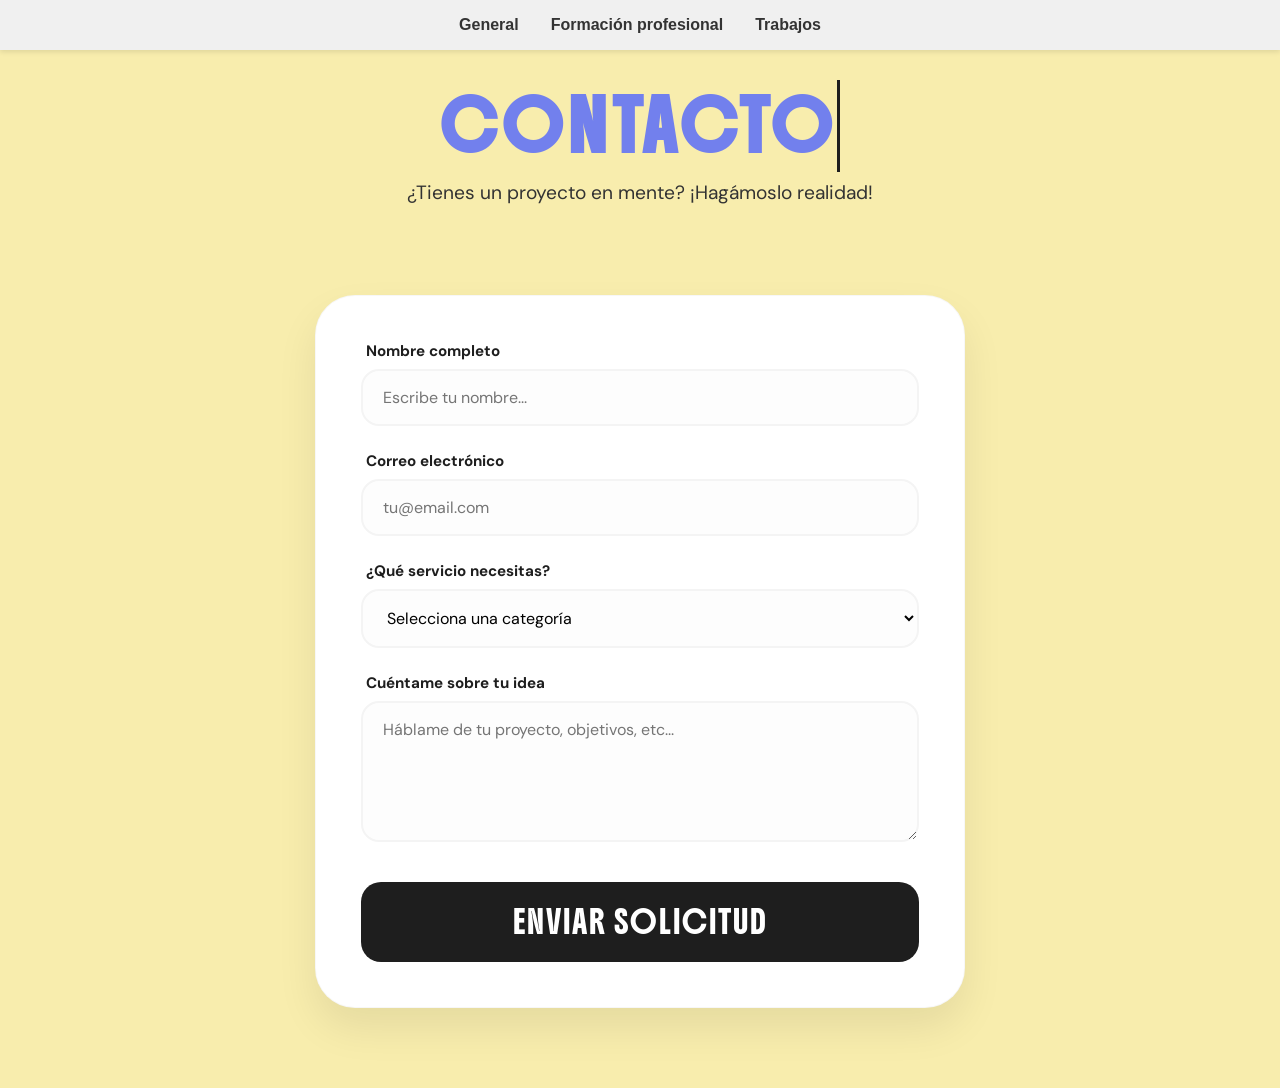
<file: contacto.html>
<!DOCTYPE html>
<html lang="es">
<head>
  <meta charset="UTF-8" />
  <meta name="viewport" content="width=device-width, initial-scale=1.0" />
  <title>Contacto | María Rivas</title>
  <link rel="preconnect" href="https://fonts.googleapis.com">
<link rel="preconnect" href="https://fonts.gstatic.com" crossorigin>
<link href="https://fonts.googleapis.com/css2?family=BBH+Hegarty&family=Bahiana&family=Boldonse&family=DM+Sans:ital,opsz,wght@0,9..40,100..1000;1,9..40,100..1000&family=Englebert&family=Figtree:ital,wght@0,300..900;1,300..900&family=Inconsolata:wght@200..900&family=League+Gothic&family=Mea+Culpa&family=Momo+Signature&family=Momo+Trust+Display&family=Outfit:wght@100..900&family=Rubik+Spray+Paint&family=Syne+Mono&family=Zalando+Sans+SemiExpanded:ital,wght@0,200..900;1,200..900&display=swap" rel="stylesheet">
  <link rel="stylesheet" href="styles.css" />
</head>
<body class="folder-page">

  <header id="navbar" class="solid">
    <nav>
      <ul class="nav-links">
        <li><a href="index.html">General</a></li>
        <li><a href="knowme.html">Formación profesional</a></li>
        <li><a href="trabajos.html">Trabajos</a></li>
    
      </ul>
    </nav>
  </header>

  <section class="contact-main-container">
    <div class="archive-header">
      <h1 class="dual-section-title centered-title" id="typing-title">CONTACTO</h1>
      <br>
      <br>
      <p class="contact-sub-info">¿Tienes un proyecto en mente? ¡Hagámoslo realidad!</p>
    </div>

    <div class="contact-form-wrapper">
      <form action="#" method="POST" class="custom-booking-form">
        
        <div class="input-block-new">
          <label class="label-custom">Nombre completo</label>
          <input type="text" class="input-field-custom" placeholder="Escribe tu nombre..." required>
        </div>

        <div class="input-block-new">
          <label class="label-custom">Correo electrónico</label>
          <input type="email" class="input-field-custom" placeholder="tu@email.com" required>
        </div>

        <div class="input-block-new">
          <label class="label-custom">¿Qué servicio necesitas?</label>
          <select class="select-field-custom" required>
            <option value="" disabled selected>Selecciona una categoría</option>
            <option value="social">Social media</option>
            <option value="branding">Branding & logo</option>
            <option value="motion">Motion graphics</option>
            <option value="video">Edición de video</option>
            <option value="uiux">Diseño editorial</option>
          </select>
        </div>

        <div class="input-block-new">
          <label class="label-custom">Cuéntame sobre tu idea</label>
          <textarea class="textarea-field-custom" rows="5" placeholder="Háblame de tu proyecto, objetivos, etc..."></textarea>
        </div>

        <button type="submit" class="submit-button-fancy">
          ENVIAR SOLICITUD
          <span class="btn-hover-effect"></span>
        </button>
      </form>
    </div>
  </section>

  <script src="script.js"></script>
</body>
</html>
</file>
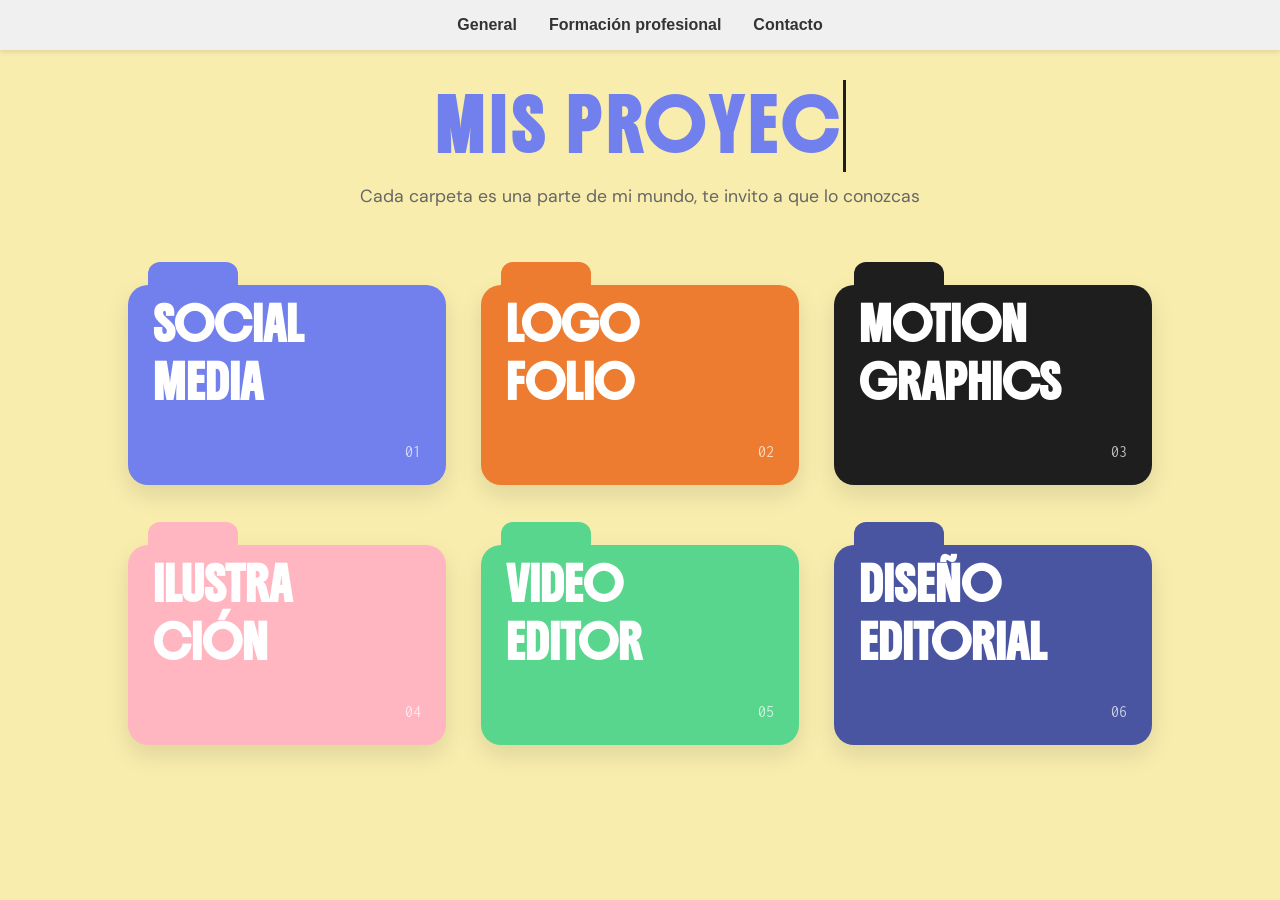
<file: trabajos.html>
<!DOCTYPE html>
<html lang="es">
<head>
  <meta charset="UTF-8" />
  <meta name="viewport" content="width=device-width, initial-scale=1.0" />
  <title>Mis Trabajos | María Rivas</title>
  <link rel="preconnect" href="https://fonts.googleapis.com">
  <link rel="preconnect" href="https://fonts.gstatic.com" crossorigin>
  <link href="https://fonts.googleapis.com/css2?family=DM+Sans:wght@400;700&display=swap" rel="stylesheet">
  <link rel="preconnect" href="https://fonts.googleapis.com">
<link rel="preconnect" href="https://fonts.gstatic.com" crossorigin>
<link href="https://fonts.googleapis.com/css2?family=BBH+Hegarty&family=Bahiana&family=Boldonse&family=DM+Sans:ital,opsz,wght@0,9..40,100..1000;1,9..40,100..1000&family=Englebert&family=Figtree:ital,wght@0,300..900;1,300..900&family=Inconsolata:wght@200..900&family=League+Gothic&family=Mea+Culpa&family=Momo+Signature&family=Momo+Trust+Display&family=Outfit:wght@100..900&family=Rubik+Spray+Paint&family=Syne+Mono&family=Zalando+Sans+SemiExpanded:ital,wght@0,200..900;1,200..900&display=swap" rel="stylesheet">
  <link rel="stylesheet" href="styles.css" />
</head>
<body class="folder-page">

  <header id="navbar" class="solid">
    <nav>
      <ul class="nav-links">
        <li><a href="index.html">General</a></li>
        <li><a href="knowme.html">Formación profesional</a></li>
        <li><a href="contacto.html">Contacto</a></li>
      </ul>
    </nav>
  </header>

  <section class="archive-section">
    <div class="archive-header">
      <h1 class="dual-section-title centered-title" id="typing-title">MIS PROYECTOS</h1>
      <p class="folder-description">Cada carpeta es una parte de mi mundo, te invito a que lo conozcas</p>
    </div>

    <div class="folder-grid">
      <a href="socialmedia.html" class="folder-item color-blue">
        <div class="folder-tab"></div>
        <div class="folder-body">
          <h2 class="folder-name">SOCIAL<br><br>MEDIA</h2>
          <span class="folder-count">01</span>
        </div>
      </a>

      <a href="logofolio-detail.html" class="folder-item color-orange">
        <div class="folder-tab"></div>
        <div class="folder-body">
          <h2 class="folder-name">LOGO<br><br>FOLIO</h2>
          <span class="folder-count">02</span>
        </div>
      </a>

      <a href="motion-detail.html" class="folder-item color-dark">
        <div class="folder-tab"></div>
        <div class="folder-body">
          <h2 class="folder-name">MOTION<br><br>GRAPHICS</h2>
          <span class="folder-count">03</span>
        </div>
      </a>

      <a href="ilustracion-detail.html" class="folder-item color-pink">
        <div class="folder-tab"></div>
        <div class="folder-body">
          <h2 class="folder-name">ILUSTRA<br><br>CIÓN</h2>
          <span class="folder-count">04</span>
        </div>
      </a>

      <a href="video-details.html" class="folder-item color-green">
        <div class="folder-tab"></div>
        <div class="folder-body">
          <h2 class="folder-name">VIDEO<br><br>EDITOR</h2>
          <span class="folder-count">05</span>
        </div>
      </a>

      <a href="editorial-detail.html" class="folder-item color-purple">
        <div class="folder-tab"></div>
        <div class="folder-body">
          <h2 class="folder-name">DISEÑO<br><br>EDITORIAL</h2>
          <span class="folder-count">06</span>
        </div>
      </a>
    </div>
  </section>

  <script src="script.js"></script>
</body>
</html>
</file>
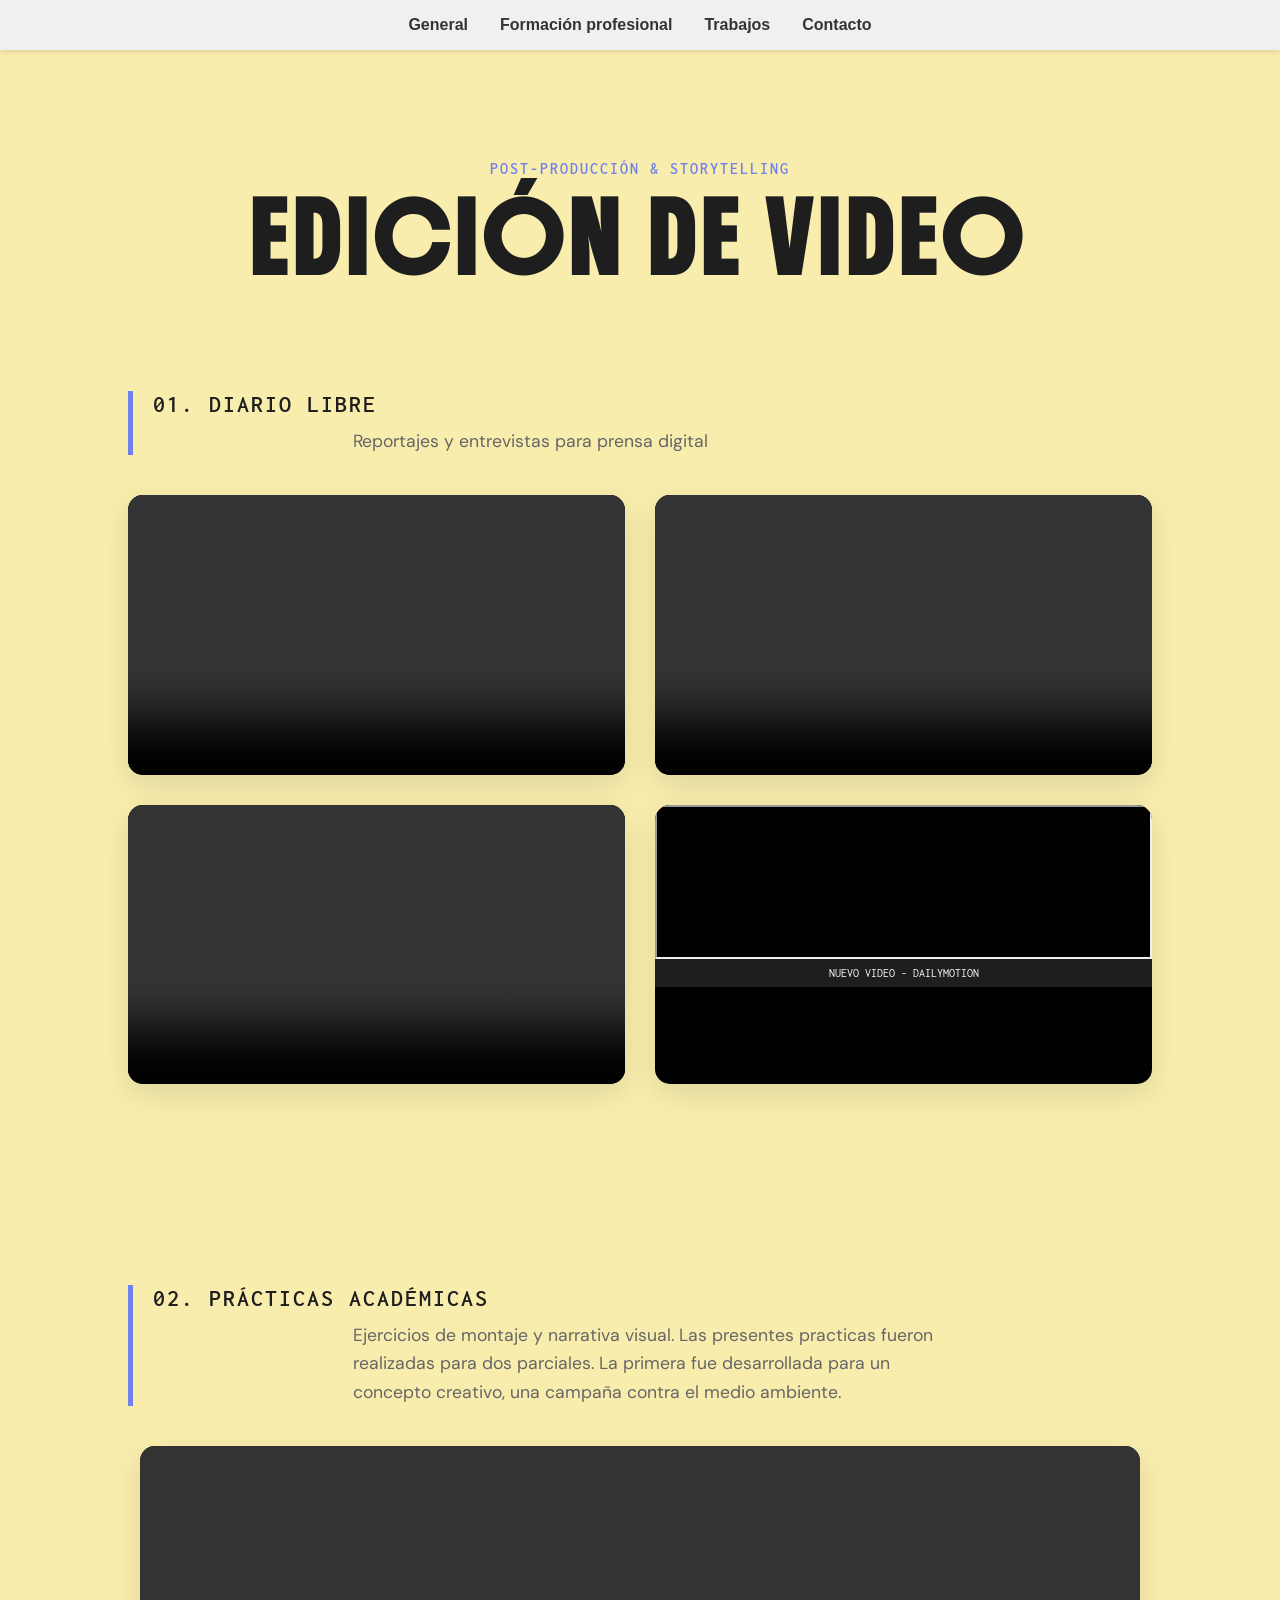
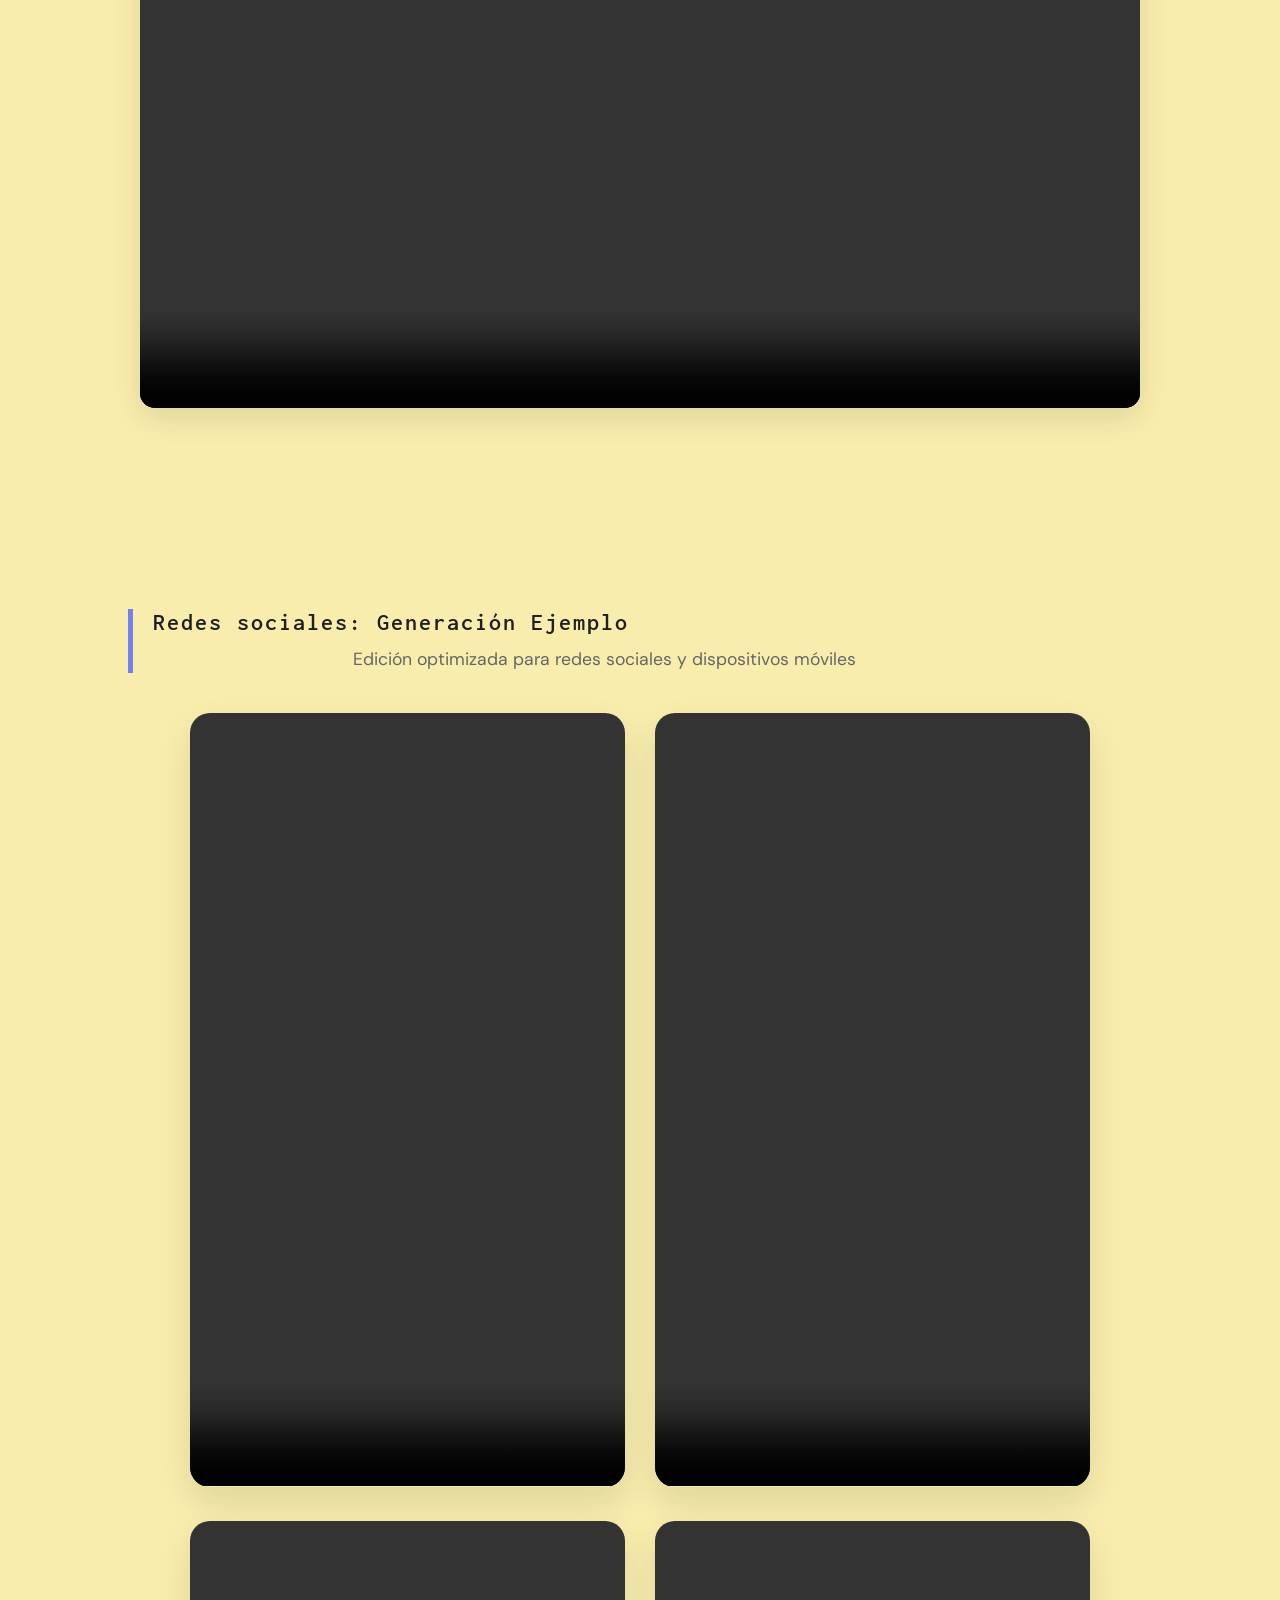
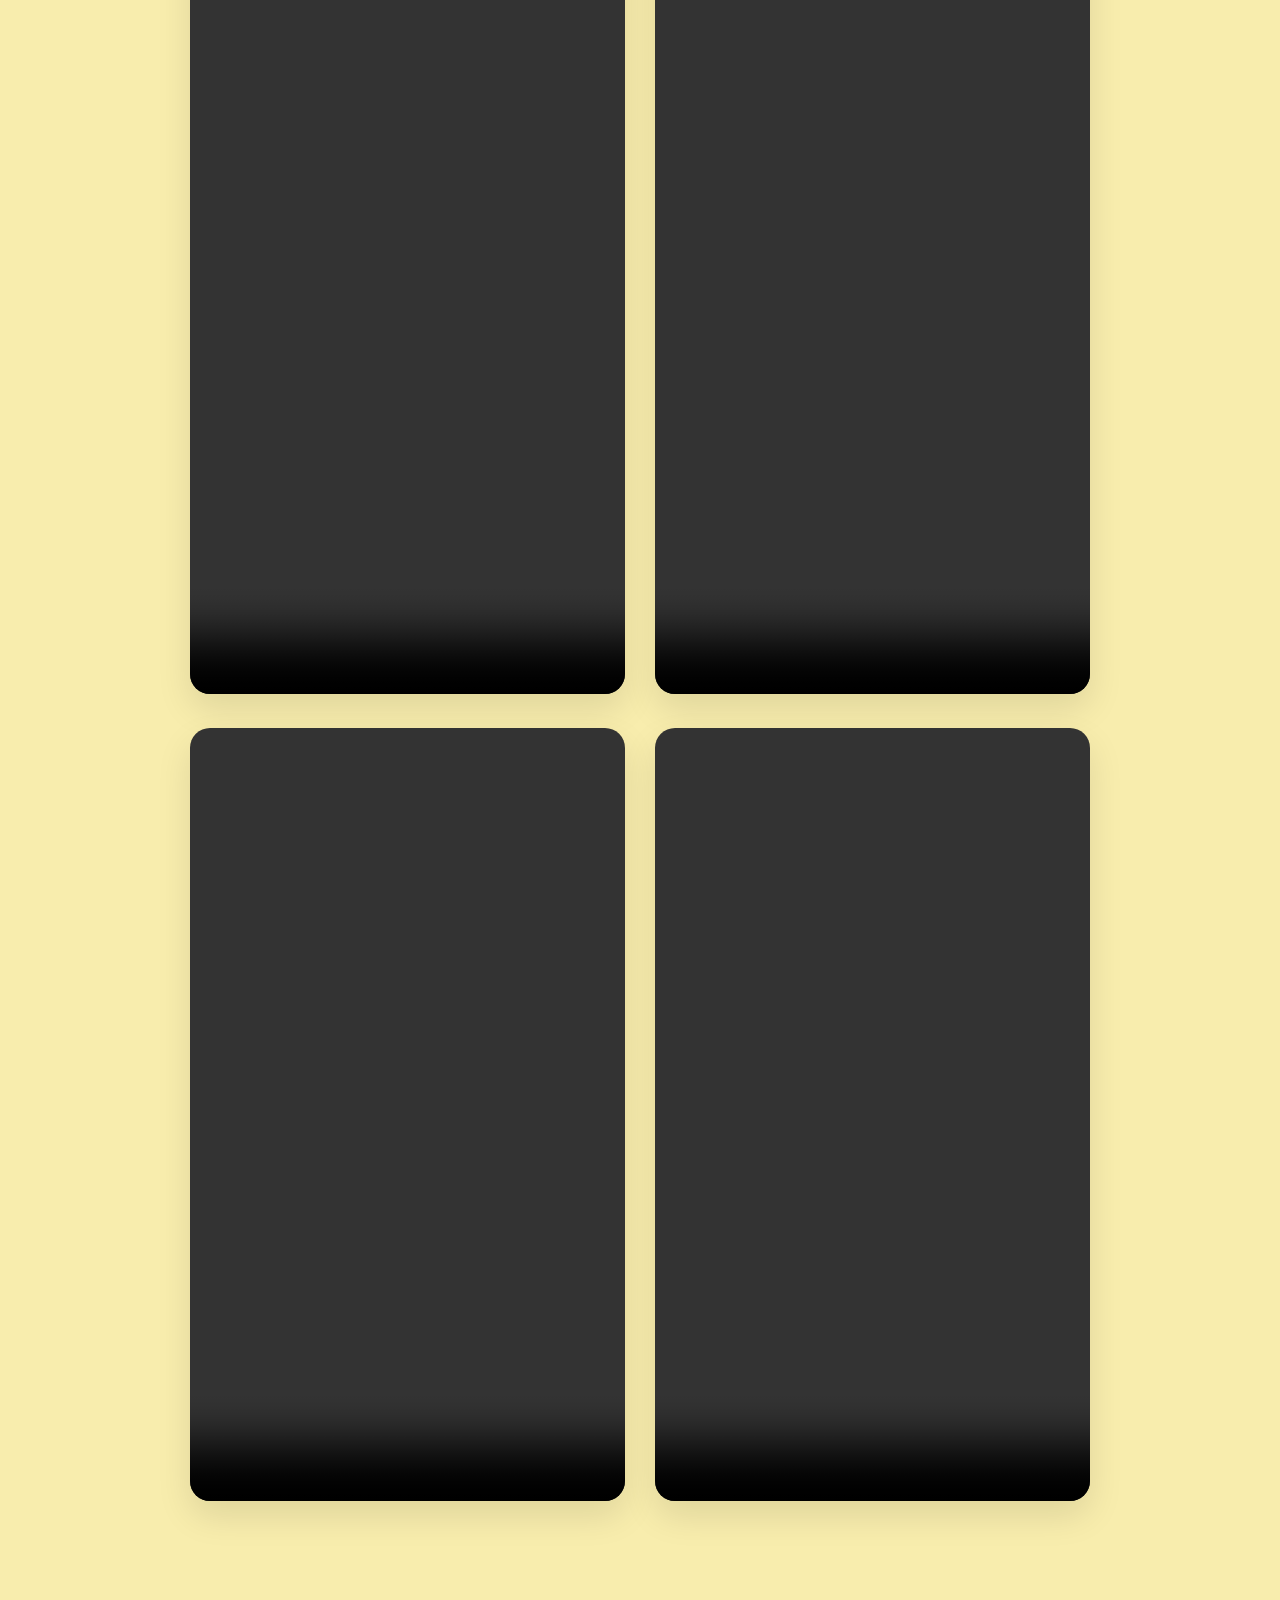
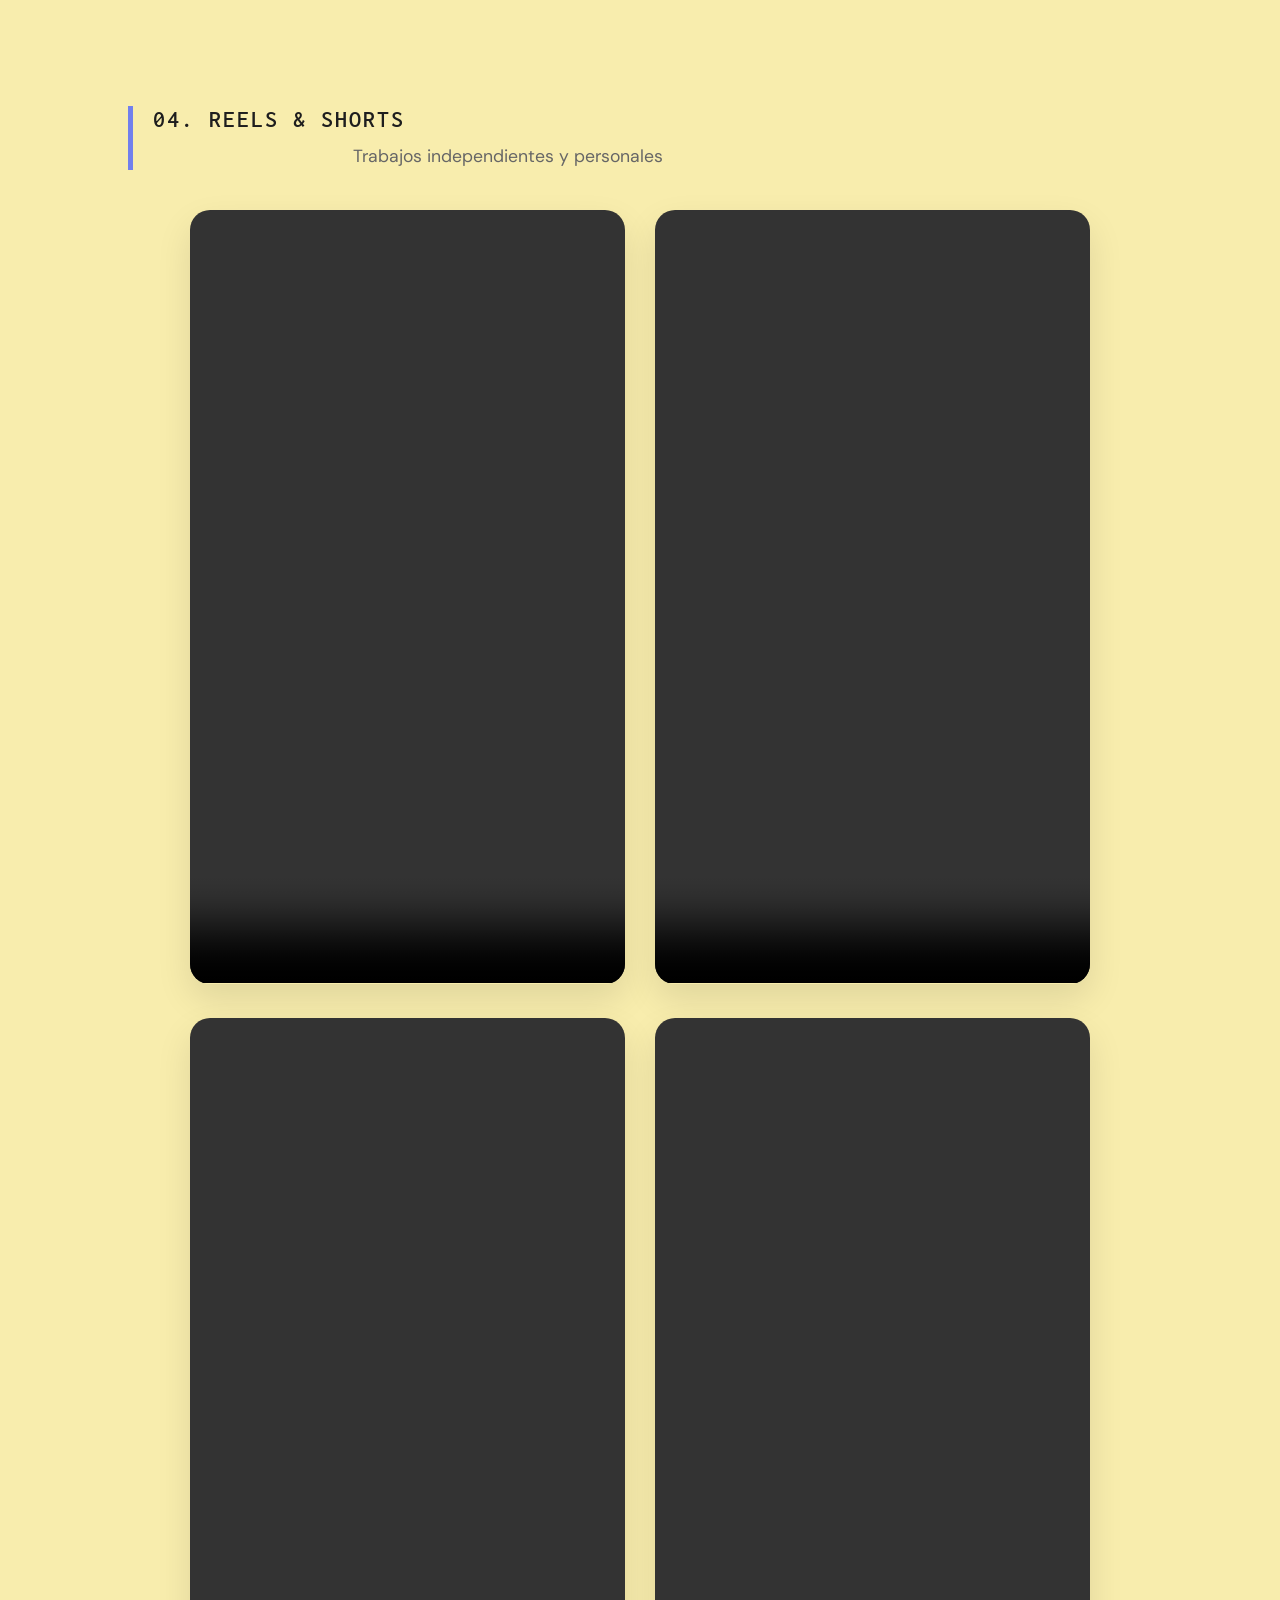
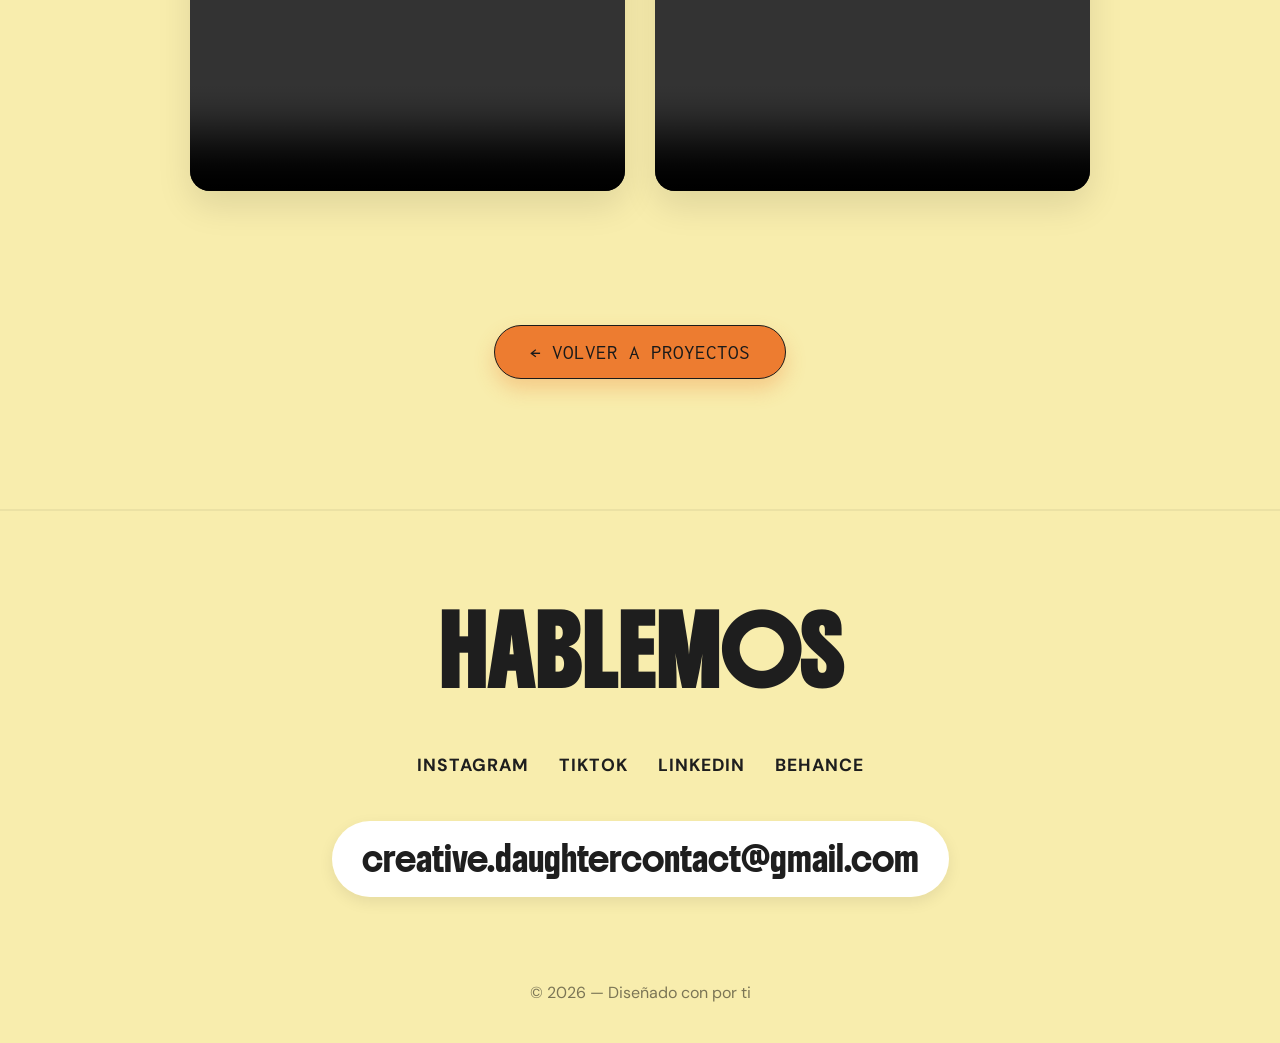
<file: video-details.html>
<!DOCTYPE html>
<html lang="es">
<head>
  <meta charset="UTF-8" />
  <meta name="viewport" content="width=device-width, initial-scale=1.0" />
  <title>Edición de Video | María Rivas</title>
  <link href="https://fonts.googleapis.com/css2?family=BBH+Hegarty&family=Boldonse&family=DM+Sans:wght@400;700&family=Inconsolata:wght@300;600&display=swap" rel="stylesheet">
  <link rel="stylesheet" href="styles.css" />
</head>
<body class="folder-page">

  <header id="navbar" class="solid">
    <nav>
      <ul class="nav-links">
        <li><a href="index.html">General</a></li>
        <li><a href="knowme.html">Formación profesional</a></li>
        <li><a href="trabajos.html">Trabajos</a></li>
        <li><a href="contacto.html">Contacto</a></li>
      </ul>
    </nav>
  </header>

  <main class="work-detail-container">
    
    <div class="category-header">
      <span class="category-tag">Post-producción & storytelling</span>
      <h1 class="dual-section-title centered-title">EDICIÓN DE VIDEO</h1>
    </div>

   <section class="account-section">
  <div class="account-info">
    <h2 class="account-title">01. DIARIO LIBRE</h2>
    <p class="folder-description">Reportajes y entrevistas para prensa digital</p>
  </div>

  <div class="video-grid-editorial">
    <div class="video-item format-16-9"><video controls><source src="https://res.cloudinary.com/dh9rltust/video/upload/v1774485758/da_olor5p.mp4"></video></div>
    <div class="video-item format-16-9"><video controls><source src="https://res.cloudinary.com/dh9rltust/video/upload/v1774485706/shutter_iucxhu.mp4"></video></div>
    <div class="video-item format-16-9"><video controls><source src="https://res.cloudinary.com/dh9rltust/video/upload/v1775096458/Hombre_quedo_atrapado_en_mina_su_esposa_y_conocidos_hablan_2_1_fzw4gv.mp4"></video></div>
  
    <div class="video-item format-16-9">
  <iframe 
    src="https://geo.dailymotion.com/player.html?video=xa0o77i" 
    class="external-video"
    allowfullscreen 
    title="Dailymotion Video Player" 
    allow="web-share">
  </iframe>
  <div class="video-label">NUEVO VIDEO - DAILYMOTION</div>
</div>
</section>

<hr class="section-divider">

<section class="account-section">
  <div class="account-info">
    <h2 class="account-title">02. PRÁCTICAS ACADÉMICAS</h2>
    <p class="folder-description">Ejercicios de montaje y narrativa visual. Las presentes practicas fueron realizadas para dos parciales. La primera fue desarrollada para un concepto creativo, una campaña contra el medio ambiente. </p>
  </div>

  <div class="personal-editing-wide">
    <div class="edit-card-horizontal">
      <div class="video-box">
         <div class="video-item format-16-9"><video controls><source src="https://res.cloudinary.com/dh9rltust/video/upload/v1774485709/Monopoly_cortometraje_fyl713.mov"></video></div>
      </div>
      <div class="edit-info">
     
        
      </div>
    </div>

  
    </div>
  </div>
</section>


<hr class="section-divider">

<section class="account-section">
  <div class="account-info">
    <h2 class="account-title">Redes sociales: Generación Ejemplo</h2>
    <p class="folder-description">Edición optimizada para redes sociales y dispositivos móviles</p>
  </div>

  <div class="vertical-grid-2x2">
    <div class="edit-card-vertical"><video controls><source src="https://res.cloudinary.com/dh9rltust/video/upload/v1774485754/HeyTu_hqk25t.mp4"></video></div>
    <div class="edit-card-vertical"><video controls><source src="https://res.cloudinary.com/dh9rltust/video/upload/v1774485740/copy_4FC0C0A4-D3E2-4FC7-B645-972131A59795_ugxefr.mov"></video></div>
    <div class="edit-card-vertical"><video controls><source src="https://res.cloudinary.com/dh9rltust/video/upload/v1774485703/RecapBible_qzj4bo.mp4"></video></div>
    <div class="edit-card-vertical"><video controls><source src="https://res.cloudinary.com/dh9rltust/video/upload/v1774669234/copy_4FC0C0A4-D3E2-4FC7-B645-972131A59795_r1u7kx.mov"></video></div>
    <div class="edit-card-vertical"><video controls><source src="https://res.cloudinary.com/dh9rltust/video/upload/v1775154738/SeAcaboElCampamento_hmzcna.mp4"></video></div>
    <div class="edit-card-vertical"><video controls><source src="https://res.cloudinary.com/dh9rltust/video/upload/v1774669235/Carro_Secuestro_gb5phh.mp4"></video></div>
  </div>
</section>
<hr class="section-divider">

<section class="account-section">
  <div class="account-info">
    <h2 class="account-title">04. REELS & SHORTS</h2>
    <p class="folder-description">Trabajos independientes y personales</p>
  </div>
  <div class="vertical-grid-2x2">
    <div class="edit-card-vertical"><video controls><source src="https://res.cloudinary.com/dh9rltust/video/upload/v1774669157/allome_2_fv8wjb.mp4"></video></div>
    <div class="edit-card-vertical"><video controls><source src="https://res.cloudinary.com/dh9rltust/video/upload/v1774485724/AlainMallen_nxaqvi.mp4"></video></div>
    <div class="edit-card-vertical"><video controls><source src="https://res.cloudinary.com/dh9rltust/video/upload/v1774669819/PredicaMateo_2_yoynsl.mp4"></video></div>
    <div class="edit-card-vertical"><video controls><source src="https://res.cloudinary.com/dh9rltust/video/upload/v1774485750/copy_108E5708-38E9-4D0D-8B91-D5610E49E25A_wnkjkr.mov"></video></div>
  </div>
</section>

    <div class="back-navigation">
      <a href="trabajos.html" class="back-btn">← VOLVER A PROYECTOS</a>
    </div>
  </main>
  <footer class="main-footer">
  <div class="footer-content">
    <h2 class="footer-logo">HABLEMOS</h2>
    
    <div class="footer-socials">
      <a href="https://www.instagram.com/rivas.folio_/?hl=es" target="_blank" class="social-link">Instagram</a>
      <a href="https://www.tiktok.com/@rivassss.25?_r=1&_t=ZS-94QGg4v92FM
" target="_blank" class="social-link">TikTok</a>
      <a href="https://www.linkedin.com/in/mariagrivassanchez/" target="_blank" class="social-link">LinkedIn</a>
      <a href="https://www.behance.net/mariarivas3" target="_blank" class="social-link">Behance</a>
    </div>

    <div class="footer-email">
      <a href="mailto:creative.daughtercontact@gmail.com" class="email-link">creative.daughtercontact@gmail.com</a>
    </div>

    <div class="footer-bottom">
      <p class="texto">© 2026 — Diseñado con por ti</p>
    </div>
  </div>
</footer>
</body>
</html>
</file>
<file: styles.css>
/* Reset básico */
* {
  margin: 0;
  padding: 0;
  box-sizing: border-box;
}

body {
  font-family: 'Segoe UI', sans-serif;
}

/* Barra de navegación */
#navbar {
  position: fixed;
  top: 0;
  width: 100%;
  transition: background-color 0.3s ease;
  z-index: 1000;
}

#navbar.transparent {
  background-color: transparent;
}

#navbar.solid {
  background-color: #f0f0f0; /* Cambia este color según tu estilo */
  box-shadow: 0 2px 5px rgba(0, 0, 0, 0.1);
}

.nav-links {
  display: flex;
  justify-content: center;
  list-style: none;
  padding: 1rem;
}

.nav-links li {
  margin: 0 1rem;
}

.nav-links a {
  text-decoration: none;
  color: #333;
  font-weight: bold;
  transition: color 0.3s ease;
}

.nav-links a:hover {
  color: #0077cc;
}
.hero {
  background-color: #F8EDAD; /* Amarillo vibrante */
  height: 100vh;
  position: relative;
  overflow: hidden;
}

/* Texto de fondo */
.bg-text {
  position: absolute;
  font-size: 300px;
  font-weight: bold;
 font-family: "BBH Hegarty", sans-serif;
  color: #7280ED;
  opacity: 100; /* efecto de fondo, puedes ajustar */
  line-height: 1;
  pointer-events: none; /* no interfiere con clics */
}

.bg-text.maria {
  top: 20px; /* margen para no chocar con la barra */
  left: 30px;
}

.bg-text.rivas {
  bottom: 40px; /* margen para respetar la siguiente sección */
  right: 30px;
}

/* Posiciones específicas de las imágenes */
.circle {
  position: absolute;
  bottom: 120px;   /* justo debajo de la M */
  left: 60px;
  width: 300px;
  opacity: 0;
  transform: translateY(50px);
}

.hat {
  position: absolute;
  bottom: 70px;   /* parte inferior izquierda de la R */
  right: 180px;
  width: 300px;
  opacity: 0;
  transform: translateY(50px);
}

.pencil {
  position: absolute;
  top: 20px;       /* cerca de la barra de navegación */
  left: 10%;
  transform: translateX(-50%) translateY(-50px);
  width: 200px;
  opacity: 0;
}

.smile {
  position: absolute;
  top: 200px;      /* al lado de la A */
  right: 10px;
  width: 300px;
  opacity: 0;
  transform: translateX(50px);
}

/* Animación slide-in */
.decorations img.visible {
  opacity: 1;
  transform: translate(0, 0);
  transition: transform 1s ease, opacity 1s ease;
}
.about {
  display: flex;
  align-items: center;
  justify-content: center;
  padding: 80px;
  gap: 60px;
  background-color: #F8EDAD;
  opacity: 0;
  transform: translateY(30px);
  transition: opacity 1.2s ease,transorm 1.2s ease;

}

.about.visible{
  opacity: 1;
  transform: translateY(0);
}

/* Flip card */
.flip-card {
  background-color: transparent;
  width: 522px;
  height: 570px;
  perspective: 1000px;
}

.flip-card-inner {
  position: relative;
  width: 100%;
  height: 100%;
  transition: transform 0.8s;
  transform-style: preserve-3d;
}

.flip-card:hover .flip-card-inner {
  transform: rotateY(180deg);
}

.flip-card-front,
.flip-card-back {
  position: absolute;
  width: 100%;
  height: 100%;
  background-color: #fff;
  backface-visibility: hidden;
  display: flex;
  align-items: center;
  justify-content: center;
  border-radius: 30px;
  box-shadow: #1e1e1e33 0px 10px 20px;
  
}

.flip-card-front img,
.flip-card-back img {
  width: 378px;
  height: 504px;
  object-fit: cover;
}

/* Cara trasera */
.flip-card-back {
  transform: rotateY(180deg);
}

/* Contenido al lado del flip card */
.about-content {
  max-width: 500px;
}

.about-content h1 {
  font-family: "Boldonse", system-ui;
  font-weight: 400;
  font-style: normal;
  font-size: 3rem;
  margin-bottom: 20px;
  color: #1e1e1e;
}

.about-content p {
  font-size: 1.2rem;
  line-height: 1.6;
  margin-bottom: 40px;
  color: #333;
}

.btn-knowme {
  padding: 12px 24px;
  font-size: 1rem;
  font-family: "DM Sans", sans-serif;
  font-weight: bold;
  background-color: #ED7C30;
  color: #F8EDAD;
  border: none;
  cursor: pointer;
  transition: background-color 0.3s ease;
  border-radius: 30px;
  text-decoration: none;
}

.btn-knowme:hover {
  background-color: #BD530B;
  text-decoration: none;
}

.texto{font-family: "DM Sans", sans-serif;
  font-optical-sizing: auto;
  font-weight: <weight>;
  font-style: normal;
text-align: justify;
}
.programs {
  padding: 80px 40px;
  text-align: center;
  background-color:#F8EDAD ;
  position: relative;
}

.programs-header h1 {
  font-size: 3rem;
  margin-bottom: 10px;
  color: #1e1e1e;
}

.programs-header h2 {
  font-size: 1.5rem;
  color: #555;
  margin-bottom: 60px;
}

.programs-content {
  display: flex;
  justify-content: center;
  gap: 80px;
}

/* Lado izquierdo */
.programs-left .row {
  display: flex;
  justify-content: center;
  gap: 40px;
  margin-bottom: 40px;
}

@keyframes blurIn {
  0% {
    filter: blur(20px);
    opacity: 0;
    transform: scale(1);
  }
  100% {
    filter: blur(0);
    opacity: 1;
    transform: scale(1);
  }
}
.program-card {
  text-align: center;
}

.program-card img {
  width: 204px;
  height: 204px;
  object-fit: contain;
  animation: blurIn 1.2s ease forwards;
}

.program-card p {
  margin-top: 10px;
  font-size: 1rem;
  font-weight: bold;
}

/* Lado derecho */
.programs-right {
  display: flex;
  gap: 40px;
}

.column {
  display: flex;
  flex-direction: column;
  gap: 30px;
}

.mini-card {
  text-align: center;
}

.mini-card img {
  width: 90px;
  height: 90px;
  object-fit: contain;
  animation: blurIn 1.2s ease forwards;
}

.mini-card p {
  margin-top: 8px;
  font-size: 0.9rem;
  font-weight: bold;
}
/* Estilo inicial del título */
#typing-title {
  font-size: 3rem;
  color: #7280ED;
  border-right: 3px solid #1e1e1e; /* cursor */
  white-space: nowrap;
  overflow: hidden;
  font-family: boldonse, system-ui;
}
/* ===============================
   GLASS ICONOCLASIA – ICONS
   =============================== */

/* Base glass style */
.program-card img,
.mini-card img {
  position: relative;
  padding: 20px;

  background: rgba(255, 255, 255, 0.25);
  backdrop-filter: blur(12px);
  -webkit-backdrop-filter: blur(12px);

  border-radius: 24px;

  box-shadow:
    0 8px 30px rgba(0, 0, 0, 0.12),
    inset 0 1px 1px rgba(255, 255, 255, 0.4);

  transition:
    transform 0.35s ease,
    box-shadow 0.35s ease,
    background 0.35s ease;

  overflow: hidden;
  will-change: transform;
}

/* Floating animation */
@keyframes glassFloat {
  0% {
    transform: translateY(0) scale(1);
  }
  50% {
    transform: translateY(-4px) scale(1.02);
  }
  100% {
    transform: translateY(0) scale(1);
  }
}

/* Light reflection (shine) */
.program-card img::after,
.mini-card img::after {
  content: "";
  position: absolute;
  inset: -40%;

  background: linear-gradient(
    120deg,
    transparent 30%,
    rgba(255, 255, 255, 0.6) 50%,
    transparent 70%
  );

  transform: translateX(-120%) rotate(25deg);
  transition: transform 0.8s ease;
  pointer-events: none;
}

/* Hover interaction */
.program-card img:hover,
.mini-card img:hover {
  animation: glassFloat 1.8s ease-in-out infinite;

  box-shadow:
    0 15px 40px rgba(0, 0, 0, 0.18),
    inset 0 1px 1px rgba(255, 255, 255, 0.6);

  background: rgba(255, 255, 255, 0.35);
}

/* Shine animation on hover */
.program-card img:hover::after,
.mini-card img:hover::after {
  transform: translateX(120%) rotate(25deg);
}
/* ===============================
   SLIDE-OUT CODES CARD
   =============================== */

.codes-card {
  position: absolute;
  top: 50%;
  left: 0;

  height: 70%;
  max-height: 520px;

  transform: translate(-85%, -50%);
  z-index: 30;

  display: flex;
  align-items: stretch;

  transition: transform 0.5s cubic-bezier(0.4, 0, 0.2, 1);
}


/* Reveal on hover */
.codes-card:hover {
  transform: translate(0, -50%);
}

/* Handle (visible part) */
.codes-handle {
  writing-mode: vertical-rl;
  transform: rotate(180deg);

  background: rgba(255, 255, 255, 0.35);
  backdrop-filter: blur(10px);

  padding: 22px 14px;
  font-weight: bold;
  font-size: 1rem;
  letter-spacing: 1px;

  border-radius: 0 20px 20px 0;
  cursor: pointer;

  box-shadow: 4px 0 20px rgba(0, 0, 0, 0.15);
}

/* Main card */
.codes-content {
  width: 420px;
  padding: 40px 36px;

  background: rgba(255, 255, 255, 0.28);
  backdrop-filter: blur(18px);
  -webkit-backdrop-filter: blur(18px);

  border-radius: 0 32px 32px 0;

  box-shadow:
    0 30px 60px rgba(0, 0, 0, 0.25),
    inset 0 1px 1px rgba(255, 255, 255, 0.45);

  font-family: "DM Sans", sans-serif;
}


.codes-content h3 {
  font-size: 1.6rem;
  margin-bottom: 22px;
}

.codes-content li {
  font-size: 1.05rem;
  margin-bottom: 12px;
}

.codes-content h4 {
  font-size: 1.2rem;
  margin-top: 24px;
}

.codes-content p {
  font-size: 1rem;
}

.subtitulos{font-family: boldonse, system-ui;
  color:#0077cc;
  font-weight: 400;
  font-style: normal;
  font-size: 2rem;
  margin-bottom: 20px;
  text-align: center;
}

.texto2{font-family: "DM Sans", sans-serif;
  font-optical-sizing: auto;
  font-weight: <weight>;
  font-style: normal;
text-align: center;
}
 .card-swap-container {
  height: 600vh; /* crea espacio para scroll */
  position: relative;
}

.card-swap {
  position: sticky;
  top: 20vh;
  width: 70%;
  height: 60vh;
  margin: auto;
  background: rgba(255,255,255,0.35);
  backdrop-filter: blur(15px);
  border-radius: 32px;
  display: flex;
  flex-direction: column;
  align-items: center;
  justify-content: center;
  box-shadow: 0 20px 40px rgba(0,0,0,0.2);
  transition: transform 0.5s ease, opacity 0.5s ease;
}

.card-swap img {
  width: 260px;
  height: 260px;
  object-fit: cover;
  border-radius: 20px;
  margin-top: 16px;
}
.stack-container {
  background-color: #F8EDAD; /* Mismo fondo que tu web */
  padding: 5vh 10%;
  display: flex;
  flex-direction: column;
  align-items: center;
  gap: 10vh; /* Espacio entre el inicio de cada tarjeta */
  padding-bottom: 20vh;
}

.stack-card {
  position: sticky;
  top: 10vh; /* Donde se detiene la tarjeta al hacer scroll */
  width: 100%;
  max-width: 800px;
  height: 500px;
  background: white;
  border-radius: 30px;
  display: flex;
  overflow: hidden;
  box-shadow: 0 20px 50px rgba(0,0,0,0.15);
  transition: transform 0.3s ease;
}

/* Colores diferentes para cada tarjeta para que resalten al apilarse */
.stack-card:nth-child(1) { background-color: #7280ED; color: white; }
.stack-card:nth-child(2) { background-color: #ED7C30; color: white; }
.stack-card:nth-child(3) { background-color: #ffffff; }
.stack-card:nth-child(4) { background-color: #1e1e1e; color: white; }
.stack-card:nth-child(5) { background-color: #f0f0f0; }
.stack-card:nth-child(6) { background-color: #7280ED; color: white; }
.stack-card:nth-child(7) { background-color: #ED7C30; color: white; }

.card-content {
  padding: 40px;
  display: flex;
  flex-direction: column;
  justify-content: center;
  width: 100%;
}

.card-content h2 {
  font-family: "Boldonse", sans-serif;
  font-size: 3rem;
  margin-bottom: 10px;
}

.card-content p {
  font-family: "DM Sans", sans-serif;
  font-size: 1.2rem;
  margin-bottom: 20px;
}

.card-content img {
  width: 100%;
  height: 250px;
  object-fit: cover;
  border-radius: 20px;
}

/* Efecto visual de "achicamiento" opcional al bajar */
.stack-card {
  transform-origin: top center;
}
.liquid-bg {
  position: fixed;
  top: 0;
  left: 0;
  width: 100vw;
  height: 100vh;
  z-index: -1; 
  overflow: hidden;
  /* Aumentamos el desenfoque para que parezca un gradiente suave */
  filter: blur(100px); 
  background-color: #F8EDAD; /* Color base */
}

.blob {
  position: absolute;
  width: 600px; /* Círculos más grandes para mejor mezcla */
  height: 600px;
  border-radius: 50%;
  opacity: 0.6;
  mix-blend-mode: multiply; /* Esto ayuda a que los colores se fundan entre sí */
  transition: transform 0.5s cubic-bezier(0.1, 0, 0.3, 1);
}

/* Posiciones iniciales más dispersas */
.color-1 { background: #7280ED; top: -10%; left: -10%; }
.color-2 { background: #ED7C30; top: 40%; left: 50%; }
.color-3 { background: #FFFFFF; bottom: -10%; right: -10%; }

.boton {
  padding: 12px 24px;
  font-size: 1rem;
  font-family: "DM Sans", sans-serif;
  font-weight: bold;
  background-color: #ED7C30;
  color: #F8EDAD;
  border: none;
  cursor: pointer;
  transition: background-color 0.3s ease;
  border-radius: 30px;
}

.boton:hover {
  background-color: #BD530B;
}

.boton2 {
  padding: 12px 24px;
  font-size: 1rem;
  font-family: "DM Sans", sans-serif;
  font-weight: bold;
  background-color: white;
  color: #7280ED;
  border: none;
  cursor: pointer;
  transition: background-color 0.3s ease;
  border-radius: 30px;
}

.boton2:hover {
  background-color: #333;
}

/* Sección Know Me */
.knowme-section {
  min-height: 100vh;
  padding: 100px 10%;
  display: flex;
  flex-direction: column;
  align-items: flex-end; /* Alinea el contenido a la derecha */
  justify-content: center;
  position: relative;
  z-index: 1;
}

#typing-text {
  font-family: "Boldonse", sans-serif;
  font-size: 4rem;
  color: #1e1e1e; /* Asegúrate que no sea blanco o transparente */
  text-align: right;
  min-height: 1.2em;
  position: relative;
  z-index: 20; /* Por encima de cualquier fondo */
}

.typing-container {
  width: 100%;
  position: relative;
  z-index: 20;
}

/* Cursor del efecto typing */
.cursor {
  display: inline-block;
  width: 10px;
  background-color: #ED7C30;
  margin-left: 5px;
  animation: blink 0.7s infinite;
}

@keyframes blink {
  0%, 100% { opacity: 1; }
  50% { opacity: 0; }
}

/* Contenedor del ProfileCard */
#profile-card-container {
  width: 100%;
  display: flex;
  justify-content: flex-end; /* Mantiene la tarjeta a la derecha también */
}

.overlap-card-section {
  position: relative;
  width: 100%;
  background-color: white;
  border-radius: 30px 30px 0 0;
  margin-top: -100px; /* Cubre parte del texto anterior */
  z-index: 10;
  transform: translateY(80px);
  transition: transform 0.6s cubic-bezier(0.25,1,0.5,1);
  min-height: 80vh;
}

.overlap-card-section:hover {
  transform: translateY(0);
}

.split-container {
  display: flex;
  padding: 100px 10%; /* Aumentamos el margen lateral al 10% */
  gap: 100px;         /* Espacio claro entre texto y tarjetas */
  align-items: flex-start;
  width: 100%;
  max-width: 1400px;  /* Evita que en pantallas gigantes se separen demasiado */
  margin: 0 auto;     /* Centra todo el bloque en la pantalla */
}

.info-side {
  flex: 1;            /* Toma el espacio disponible de forma equilibrada */
  display: flex;
  flex-direction: column;
  padding-right: 20px;
  /* ELIMINADO: justify-content: center; (Esto era lo que causaba el corte) */
}
.sticky-text {
  position: sticky;
  top: 150px;
  width: 100%;       
  max-width: 450px;  /* Limitamos el ancho para que no choque con las cards */
  text-align: left;
}

/* Lado derecho con el stack */
.stack-side {
  flex: 1;
  display: flex;
  flex-direction: column;
  align-items: flex-end;
  gap: 160px; /* Espacio entre disparos de scroll */
  padding-bottom: 300px;
  margin-left: 60px;
}

.subtitulos {
  font-family: boldonse, system-ui;
  color: #0077cc;
  font-weight: 400;
  font-size: 3rem;   /* Un poco más grande para que destaque */
  margin-bottom: 20px;
  text-align: left;  /* Cambiado de center a left para que respete el margen */
}

.texto2 {
  font-family: "DM Sans", sans-serif;
  font-size: 1.2rem;
  line-height: 1.7;
  text-align: left;  /* Cambiado de center a left */
  color: #333;
}

.card-item {
  position: sticky;
  top: 100px;
  width: 455px;
  height: 572px;
  background: #f0f0f0;
  border-radius: 30px; /* Radio de las esquinas */
  box-shadow: 0 10px 30px rgba(0,0,0,0.1);
  display: flex;
  align-items: center;
  justify-content: center;
  
  /* ESTO ES LO MÁS IMPORTANTE */
  overflow: hidden; /* Corta cualquier contenido (como la imagen) que intente salir de los bordes redondeados */
  
  transition: transform 0.3s ease;
  border: 1px solid rgba(0,0,0,0.05);
}

.card-item img {
  width: 100%;       /* Ocupa todo el ancho de la tarjeta */
  height: 100%;      /* Ocupa todo el alto de la tarjeta */
  object-fit: cover; /* Ajusta la imagen para llenar el espacio sin deformarse */
  display: block;    /* Elimina espacios extra en la base de la imagen */
}


.texto22 {
  font-family: "DM Sans", sans-serif;
  font-size: 1.2rem;
  line-height: 1.7;
  text-align: center;  /* Cambiado de center a left */
  color: #333;
}
/* Contenedor padre */
.decoraciones-caida {
  position: absolute;
  top: 0;
  left: 0;
  width: 100%;
  height: 100%;
  pointer-events: none; /* Permite hacer clic a través de ellos */
  z-index: 5; /* Por encima del fondo, pero debajo del texto */
}

/* Estado inicial (Arriba de la pantalla) */
.objeto-caida {
  position: absolute;
  opacity: 0;
  transform: translateY(-100vh) rotate(0deg); /* Empieza muy arriba */
  transition: transform 0.6s cubic-bezier(0.5, 0, 0.75, 0), 
    opacity 0.3s ease;
}

/* Estado final (Donde aterrizan) */
.objeto-caida.caer {
  opacity: 1;
  transform: translateY(0) rotate(15deg); /* Cae a su posición y gira un poco */
}

/* Posiciones específicas de "aterrizaje" */
.decor-1 { top: 80vh; left: 10%; width: 50px;transition-delay: 0.01s; }
.decor-2 { top: 90vh; right: 15%; width: 80px; transition-delay: 0.05s; }
.decor-3 { top: 75vh; left: 50%; width: 40px; transition-delay: 0.1s; }

/* ===============================
   SECCIÓN DUAL CARDS (INCLINADAS)
   =============================== */

.dual-cards-section {
  background-color: #F8EDAD; /* Mismo fondo de la web */
  padding: 100px 10%;
  text-align: center;
  overflow: hidden; /* Evita que la inclinación cree scroll horizontal */
}

.dual-section-title {
  font-family: "Boldonse", sans-serif;
  font-size: 3.5rem;
  color: #1e1e1e;
  margin-bottom: 60px;
}

.dual-cards-container {
  display: flex;
  justify-content: space-between;
  align-items: center;
  gap: 40px;
  flex-wrap: wrap; /* Para que sea responsive en móviles */
}

.info-slant-card {
  flex: 1;
  min-width: 300px;
  max-width: 500px;
  background: white;
  padding: 50px 40px;
  border-radius: 30px;
  box-shadow: 0 15px 35px rgba(0, 0, 0, 0.1);
  transition: transform 0.4s ease, box-shadow 0.4s ease;
  display: flex;
  flex-direction: column;
  gap: 20px;
}

/* Inclinación Tarjeta Izquierda */
.card-left {
  transform: rotate(-3deg);
}

/* Inclinación Tarjeta Derecha */
.card-right {
  transform: rotate(3deg);
}

/* Títulos dentro de las tarjetas */
.card-subtitle {
  font-family: "Boldonse", sans-serif;
  font-size: 2.2rem;
  color: #7280ED; /* Color azul de tu marca */
  text-align: left;
}

/* Hover para que se enderecen un poco y resalten */
.info-slant-card:hover {
  transform: rotate(0deg) translateY(-10px);
  box-shadow: 0 25px 50px rgba(0, 0, 0, 0.15);
  z-index: 10;
}

/* Ajuste para móviles */
@media (max-width: 768px) {
  .dual-cards-container {
    flex-direction: column;
    align-items: center;
  }
  
  .card-left, .card-right {
    transform: rotate(0deg); /* Quitamos inclinación en móvil para mejor lectura */
    width: 100%;
  }
}
/* ===============================
   SECCIÓN BOTÓN ANCHO COMPLETO
   =============================== */

.full-width-button-section {
  background-color: #F8EDAD; /* Fondo igual a la web */
  padding: 40px 10%; /* Mismo margen lateral que el resto de secciones */
  display: flex;
  justify-content: center;
}

.banner-button {
  display: flex;
  justify-content: space-between; /* Texto a la izquierda, flecha a la derecha */
  align-items: center;
  width: 100%; /* Ocupa todo el ancho del contenedor */
  background-color: #1e1e1e; /* Color oscuro para que resalte */
  color: white;
  text-decoration: none;
  padding: 30px 50px;
  border-radius: 20px; /* Bordes redondeados como tus cards */
  transition: all 0.4s cubic-bezier(0.175, 0.885, 0.32, 1.275);
  box-shadow: 0 10px 20px rgba(0, 0, 0, 0.2);
}

.banner-text {
  font-family: "Boldonse", sans-serif;
  font-size: 2rem;
  letter-spacing: 2px;
}

.banner-icon {
  font-size: 2.5rem;
  transition: transform 0.4s ease;
}

/* --- EFECTO HOVER --- */

.banner-button:hover {
  background-color: #7280ED; /* Cambia al azul de tu marca al pasar el mouse */
  transform: scale(1.02); /* Crece un poquito */
  box-shadow: 0 15px 30px rgba(114, 128, 237, 0.4);
}

.banner-button:hover .banner-icon {
  transform: translateX(20px); /* La flecha se mueve a la derecha */
}

/* Ajuste para móviles */
@media (max-width: 768px) {
  .full-width-button-section {
    padding: 20px 5%;
  }
  
  .banner-text {
    font-size: 1.2rem;
  }
  
  .banner-button {
    padding: 20px 30px;
  }
}

/* Estilo base del título */
.dual-section-title {
  font-family: "Boldonse", sans-serif;
  font-size: 3.5rem;
  color: #1e1e1e;
  margin-bottom: 60px;
  display: inline-block; /* Importante para el cursor */
  border-right: 4px solid transparent; /* El cursor */
  white-space: nowrap;
  overflow: hidden;
  vertical-align: bottom;
}

/* Clase que se activará con JS */
.typing-active {
  border-right-color: #7280ED; /* Color del cursor (tu azul) */
  animation: blink 0.7s step-end infinite;
}

/* Animación del parpadeo del cursor */
@keyframes blink {
  from, to { border-color: transparent }
  50% { border-color: #7280ED; }
}
/* ===============================
   FOOTER SECTION
   =============================== */

.main-footer {
  background-color: #F8EDAD; /* Fondo amarillo de la web */
  padding: 80px 10% 40px 10%;
  border-top: 2px solid rgba(0,0,0,0.05); /* Línea sutil de separación */
  text-align: center;
}

.footer-content {
  display: flex;
  flex-direction: column;
  align-items: center;
  gap: 40px;
}

.footer-logo {
  font-family: "Boldonse", sans-serif;
  font-size: 4rem;
  color: #1e1e1e;
  margin: 0;
}

.footer-socials {
  display: flex;
  gap: 30px;
  flex-wrap: wrap;
  justify-content: center;
}

.social-link {
  font-family: "DM Sans", sans-serif; /* O la que uses para cuerpo */
  font-weight: 700;
  text-transform: uppercase;
  text-decoration: none;
  color: #1e1e1e;
  font-size: 1.1rem;
  letter-spacing: 1px;
  transition: all 0.3s ease;
  position: relative;
}

/* Línea animada debajo de los links */
.social-link::after {
  content: '';
  position: absolute;
  width: 0;
  height: 2px;
  bottom: -5px;
  left: 0;
  background-color: #7280ED;
  transition: width 0.3s ease;
}

.social-link:hover {
  color: #7280ED;
}

.social-link:hover::after {
  width: 100%;
}

.footer-email {
  margin-top: 20px;
}

.email-link {
  font-family: "Boldonse", sans-serif;
  font-size: 1.5rem;
  color: #1e1e1e;
  text-decoration: none;
  background: white;
  padding: 15px 30px;
  border-radius: 50px;
  box-shadow: 0 5px 15px rgba(0,0,0,0.08);
  transition: all 0.3s ease;
}

.email-link:hover {
  background-color: #1e1e1e;
  color: white;
  transform: translateY(-5px);
}

.footer-bottom {
  margin-top: 60px;
  opacity: 0.5;
}

/* Responsive */
@media (max-width: 768px) {
  .footer-logo {
    font-size: 2.5rem;
  }
  .footer-socials {
    gap: 20px;
  }
}
/* ===============================
   SECCIÓN PROGRAMAS (TOOLBOX)
   =============================== */

.software-section {
  background-color: #F8EDAD; /* Fondo amarillo */
  padding: 60px 10%;
  text-align: center;
}

.software-title {
  font-family: "Boldonse", sans-serif;
  font-size: 2.5rem;
  color: #1e1e1e;
  margin-bottom: 40px;
}

.software-grid {
  display: grid;
  grid-template-columns: repeat(auto-fit, minmax(100px, 1fr)); /* Se adapta solo */
  gap: 30px;
  justify-items: center;
  align-items: center;
}

.software-item {
  width: 90px;
  height: 90px;
  background: white;
  border-radius: 20px; /* Bordes suaves */
  display: flex;
  justify-content: center;
  align-items: center;
  box-shadow: 0 10px 20px rgba(0, 0, 0, 0.05);
  transition: all 0.3s ease;
}

.software-item img {
  width: 60%; /* Ajusta el tamaño del icono dentro del cuadro */
  height: auto;
  filter: grayscale(20%); /* Un toque sutil de estilo */
  transition: all 0.3s ease;
}

/* Efecto al pasar el mouse */
.software-item:hover {
  transform: translateY(-10px) rotate(5deg); /* Pequeño salto e inclinación */
  box-shadow: 0 15px 30px rgba(114, 128, 237, 0.2); /* Sombra azul marca */
}

.software-item:hover img {
  filter: grayscale(0%);
  transform: scale(1.1);
}

/* Ajuste para móviles */
@media (max-width: 768px) {
  .software-grid {
    grid-template-columns: repeat(5, 1fr); /* 5 columnas en tablet */
    gap: 15px;
  }
  .software-item {
    width: 70px;
    height: 70px;
  }
}

@media (max-width: 480px) {
  .software-grid {
    grid-template-columns: repeat(3, 1fr); /* 3 columnas en móvil */
  }
}

/* ===============================
   ESTILO DE CARPETAS (ARCHIVE)
   =============================== */

/* ===============================
   ESTILO DE CARPETAS (OPTIMIZADO)
   =============================== */

.folder-page {
  background-color: #F8EDAD; /* Fondo amarillo consistente */
}

.archive-section {
  padding: 80px 10% 60px 10%; /* 10% de área de respeto lateral */
  min-height: 100vh;
  display: flex;
  flex-direction: column;
  align-items: center; /* Centraliza la cuadrícula y el header */
}

.archive-header {
  margin-bottom: 50px; /* Reduce espacio para que las carpetas suban */
  text-align: center;  /* Centraliza el texto */
  width: 100%;
}

.centered-title {
  font-family: "Boldonse", sans-serif;
  font-size: 4rem;
  text-transform: uppercase; /* Todo en Mayúsculas */
  letter-spacing: 5px;
  color: #1e1e1e;
  margin-bottom: 10px;
}

.folder-description {
  font-family: "DM Sans", sans-serif;
  font-size: 1.1rem;
  color: #333;
  max-width: 600px;
  margin: 0 auto; /* Centra el párrafo */
  line-height: 1.6;
}

.folder-grid {
  display: grid;
  grid-template-columns: repeat(auto-fit, minmax(300px, 1fr));
  gap: 35px;
  width: 100%;
  max-width: 1200px; /* Evita que se dispersen demasiado en pantallas ultra-wide */
  perspective: 1000px;
}

/* Estructura de la Carpeta */
.folder-item {
  text-decoration: none;
  display: flex;
  flex-direction: column;
  transition: transform 0.4s cubic-bezier(0.175, 0.885, 0.32, 1.275);
}

.folder-tab {
  width: 90px;
  height: 25px;
  border-radius: 12px 12px 0 0;
  margin-left: 20px;
  position: relative;
  bottom: -2px;
}

.folder-body {
  height: 200px; /* Un poco más compactas para que quepan mejor */
  border-radius: 20px;
  padding: 25px;
  display: flex;
  flex-direction: column;
  justify-content: space-between;
  box-shadow: 0 10px 25px rgba(0,0,0,0.1);
}

.folder-name {
  font-family: "Boldonse", sans-serif;
  font-size: 2rem;
  line-height: 0.9;
  color: white;
}

.folder-count {
  font-family: "Inconsolata", monospace;
  font-size: 1rem;
  color: rgba(255, 255, 255, 0.7);
  text-align: right;
}

/* Colores */
.color-blue .folder-tab, .color-blue .folder-body { background-color: #7280ED; }
.color-orange .folder-tab, .color-orange .folder-body { background-color: #ED7C30; }
.color-dark .folder-tab, .color-dark .folder-body { background-color: #1e1e1e; }
.color-pink .folder-tab, .color-pink .folder-body { background-color: #FFB6C1; }
.color-green .folder-tab, .color-green .folder-body { background-color: #58D68D; }
.color-purple .folder-tab, .color-purple .folder-body { background-color: #4A55A2; }

/* Efecto Hover */
.folder-item:hover {
  transform: translateY(-12px) rotateX(8deg);
}

/* Responsivo */
@media (max-width: 768px) {
  .centered-title { font-size: 2.5rem; }
  .archive-section { padding: 60px 5%; }
}

/* =========================================
   NUEVAS ETIQUETAS: VENTANA DE CONTACTO
   ========================================= */

.contact-main-container {
  padding: 80px 10% 80px 10%; /* Área de respeto lateral 10% */
  display: flex;
  flex-direction: column;
  align-items: center;
  background-color: #F8EDAD;
  min-height: 100vh;
}

.contact-sub-info {
  font-family: "DM Sans", sans-serif;
  font-size: 1.2rem;
  color: #333;
  margin-top: -20px;
  margin-bottom: 40px;
  text-align: center;
}

/* El contenedor blanco del formulario */
.contact-form-wrapper {
  background: white;
  width: 100%;
  max-width: 650px;
  padding: 45px;
  border-radius: 40px; /* Bordes muy redondeados como tus cards */
  box-shadow: 0 20px 40px rgba(0, 0, 0, 0.08);
  border: 1px solid rgba(0,0,0,0.03);
}

.custom-booking-form {
  display: flex;
  flex-direction: column;
  gap: 25px;
}

.input-block-new {
  display: flex;
  flex-direction: column;
  gap: 8px;
}

.label-custom {
  font-family: "DM Sans", sans-serif;
  font-weight: 700;
  font-size: 0.95rem;
  color: #1e1e1e;
  padding-left: 5px;
}

/* Estilo para Inputs, Selects y Textarea */
.input-field-custom, 
.select-field-custom, 
.textarea-field-custom {
  width: 100%;
  padding: 16px 20px;
  border-radius: 18px;
  border: 2px solid #f4f4f4;
  background-color: #fdfdfd;
  font-family: "DM Sans", sans-serif;
  font-size: 1rem;
  transition: all 0.3s ease;
}

.input-field-custom:focus, 
.select-field-custom:focus, 
.textarea-field-custom:focus {
  outline: none;
  border-color: #7280ED; /* Tu azul de marca */
  background-color: #fff;
  box-shadow: 0 5px 15px rgba(114, 128, 237, 0.1);
}

/* Botón de envío especial */
.submit-button-fancy {
  background-color: #1e1e1e;
  color: white;
  font-family: "Boldonse", sans-serif;
  font-size: 1.3rem;
  padding: 20px;
  border: none;
  border-radius: 20px;
  cursor: pointer;
  letter-spacing: 2px;
  transition: all 0.4s cubic-bezier(0.175, 0.885, 0.32, 1.275);
  margin-top: 15px;
  position: relative;
  overflow: hidden;
}

.submit-button-fancy:hover {
  background-color: #7280ED;
  transform: scale(1.03);
  box-shadow: 0 15px 30px rgba(114, 128, 237, 0.3);
}

/* Responsivo para móviles */
@media (max-width: 768px) {
  .contact-form-wrapper {
    padding: 30px 20px;
  }
  .contact-main-container {
    padding: 60px 5%;
  }
}
/* =========================================
   D/* =========================================
   DETALLE DE TRABAJO CORREGIDO (SOCIAL MEDIA)
   ========================================= */

/* =========================================
   DETALLE DE TRABAJO CORREGIDO (SOCIAL MEDIA)
   ========================================= */

.work-detail-container {
  /* Aumento de padding superior para evitar que el navbar tape el título */
  padding: 160px 10% 80px 10%; 
  background-color: #F8EDAD;
  min-height: 100vh;
  display: flex;
  flex-direction: column;
  align-items: center;
}

.category-header {
  text-align: center;
  width: 100%;
  margin-bottom: 40px;
}

.category-tag {
  font-family: "Inconsolata", monospace;
  color: #7280ED;
  text-transform: uppercase;
  font-weight: 600;
  letter-spacing: 2px;
}

/* Estilos de cuenta y galería */
.account-section {
  margin-top: 40px;
  width: 100%;
}

.account-info {
  text-align: left;
  margin-bottom: 30px;
  border-left: 5px solid #7280ED;
  padding-left: 20px;
}

.account-title {
  font-family: "Boldonse", sans-serif;
  font-size: 2.2rem;
  color: #1e1e1e;
  margin-bottom: 10px;
}

.section-divider {
  border: 0;
  height: 1px;
  background-image: linear-gradient(to right, rgba(0,0,0,0), rgba(0,0,0,0.1), rgba(0,0,0,0));
  margin: 60px 0;
}

.work-gallery {
  display: grid;
  grid-template-columns: repeat(auto-fill, minmax(300px, 1fr));
  grid-auto-rows: 250px;
  gap: 20px;
}

.gallery-item {
  position: relative;
  overflow: hidden;
  border-radius: 25px;
  background-color: #fff;
  box-shadow: 0 10px 30px rgba(0,0,0,0.05);
}

.gallery-item.large { grid-column: span 2; grid-row: span 2; }
.gallery-item.tall { grid-row: span 2; }

.gallery-item img {
  width: 100%;
  height: 100%;
  object-fit: cover;
  transition: transform 0.5s ease;
}

.gallery-item:hover img {
  transform: scale(1.08);
}

/* --- BOTÓN "VOLVER" ESTILO STICKER CORREGIDO --- */
.back-navigation {
  margin-top: 80px;
  width: 100%;
  display: flex;
  justify-content: center;
}

.back-btn {
  font-family: "Boldonse", sans-serif;
  text-decoration: none;
  background-color: #ED7C30; /* Naranja de tu marca */
  color: #F8EDAD;            /* Color crema de fondo */
  font-size: 1.3rem;
  padding: 18px 45px;
  border-radius: 50px;
  display: inline-flex;
  align-items: center;
  gap: 12px;
  transition: all 0.4s cubic-bezier(0.175, 0.885, 0.32, 1.275);
  box-shadow: 0 10px 20px rgba(237, 124, 48, 0.3);
  border: none;
}

.back-btn:hover {
  background-color: #1e1e1e; /* Cambio a negro */
  color: white;
  transform: scale(1.1) rotate(-3deg); /* Efecto sticker */
  box-shadow: 0 15px 30px rgba(0, 0, 0, 0.2);
}

/* Media Query para móviles */
@media (max-width: 768px) {
  .work-detail-container { padding-top: 120px; }
  .gallery-item.large { grid-column: span 1; grid-row: span 1; }
  .account-title { font-size: 1.8rem; }
  .back-btn { font-size: 1.1rem; padding: 15px 30px; }
}

/* =========================================
   CUADRÍCULA SECUNDARIA (POSTS & REELS)
   ========================================= */

.secondary-grid {
  display: grid;
  grid-template-columns: repeat(3, 1fr); /* 3 columnas */
  grid-gap: 20px;
  margin-top: 40px;
  width: 100%;
  max-width: 1000px;
}

.grid-item {
  position: relative;
  overflow: hidden;
  border-radius: 20px;
  background-color: #fff;
  box-shadow: 0 10px 20px rgba(0,0,0,0.05);
  transition: transform 0.3s ease;
}

/* El REEL ocupa dos filas de alto */
.grid-item.tall {
  grid-row: span 2;
}

.grid-item img {
  width: 100%;
  height: 100%;
  object-fit: cover;
  display: block;
}

/* Overlay al pasar el mouse */
.grid-overlay {
  position: absolute;
  top: 0; left: 0;
  width: 100%; height: 100%;
  background: rgba(114, 128, 237, 0.85); /* Azul de la sección */
  display: flex;
  justify-content: center;
  align-items: center;
  opacity: 0;
  transition: opacity 0.3s ease;
}

.grid-overlay span {
  color: white;
  font-family: "Boldonse", sans-serif;
  font-size: 1rem;
  transform: translateY(10px);
  transition: transform 0.3s ease;
}

.grid-item:hover .grid-overlay { opacity: 1; }
.grid-item:hover .grid-overlay span { transform: translateY(0); }
.grid-item:hover { transform: translateY(-5px); }

/* Ajuste móvil para que no se vea minúsculo */
@media (max-width: 768px) {
  .secondary-grid {
    grid-template-columns: 1fr 1fr; /* 2 columnas en móvil */
  }
  .grid-item.tall {
    grid-row: span 1; /* En móvil todos iguales para mejor flujo */
    height: 300px;
  }
}
/* --- CONTENEDOR PRINCIPAL DEL SLIDER --- */
.main-slider-container {
  width: 100%;
  max-width: 900px;
  margin: 0 auto;
  position: relative;
  overflow: hidden;
  border-radius: 20px;
  box-shadow: 0 10px 30px rgba(0,0,0,0.1);
  aspect-ratio: 16 / 9; /* Ajusta esto a 1/1 si tus artes son mayormente cuadrados */
  background-color: #fff;
}

/* EL TRACK: El ancho debe ser 100% * número de imágenes */
.slider-track {
  display: flex;
  width: 300%; /* 3 imágenes = 300% */
  height: 100%;
  transition: transform 0.7s cubic-bezier(0.65, 0, 0.35, 1);
}

/* CADA SLIDE: Debe ser exactamente 1/3 del track */
.slide {
  width: 33.3333%; 
  height: 100%;
}

.slide img {
  width: 100%;
  height: 100%;
  object-fit: cover; /* Cambia a 'contain' si no quieres que se corte nada de la imagen */
  display: block;
}

/* PUNTOS (DOTS) */
.slider-dots {
  position: absolute;
  bottom: 15px;
  left: 50%;
  transform: translateX(-50%);
  display: flex;
  gap: 10px;
  z-index: 10;
}

.dot {
  width: 12px;
  height: 12px;
  background: rgba(255, 255, 255, 0.5);
  border-radius: 50%;
  cursor: pointer;
  transition: all 0.3s ease;
  border: 2px solid transparent;
}

.dot.active {
  background: #7280ED; /* Color azul de tu marca */
  transform: scale(1.2);
  border-color: white;
}

/* --- CONTENEDORES DE VIDEO --- */
.video-item {
  background-color: #000; /* Fondo negro para que el video destaque */
  border-radius: 12px;
  overflow: hidden;
  box-shadow: 0 8px 25px rgba(0,0,0,0.15);
  display: flex;
  flex-direction: column;
}

.video-item video {
  width: 100%;
  height: 100%;
  object-fit: cover; /* Asegura que llene el contenedor sin bandas negras */
}

.video-label {
  background: #1e1e1e;
  color: #fff;
  font-family: 'Inconsolata', monospace;
  font-size: 0.75rem;
  padding: 8px;
  text-align: center;
  text-transform: uppercase;
}

/* --- MEDIDAS EXACTAS --- */
.format-16-9 {
  aspect-ratio: 16 / 9;
}

.format-9-16 {
  aspect-ratio: 9 / 16;
  max-width: 320px; /* Para que los reels no se vean gigantes en desktop */
  justify-self: center;
}

.format-1-1 {
  aspect-ratio: 1 / 1;
  max-width: 400px;
  justify-self: center;
}

/* --- GRIDS DE DISTRIBUCIÓN --- */

/* Adocine: 2 arriba (16:9), 3 abajo (Reels y Post) */
.motion-grid-adocine {
  display: grid;
  grid-template-columns: repeat(6, 1fr);
  gap: 25px;
}

.motion-grid-adocine .format-16-9 { grid-column: span 3; } /* 2 por fila */
.motion-grid-adocine .format-9-16 { grid-column: span 2; } /* 3 por fila (junto al post) */
.motion-grid-adocine .format-1-1 { grid-column: span 2; }

/* Cucu: 2 Reels centrados */
.motion-grid-cucu {
  display: flex;
  justify-content: center;
  gap: 30px;
}

/* Inedito: Centrado y destacado */
.full-width {
  max-width: 1000px;
  margin: 0 auto;
}

/* Ajuste para móviles */
@media (max-width: 768px) {
  .motion-grid-adocine { grid-template-columns: 1fr; }
  .motion-grid-adocine .format-16-9, 
  .motion-grid-adocine .format-9-16, 
  .motion-grid-adocine .format-1-1 { 
    grid-column: span 1; 
  }
  .motion-grid-cucu { flex-direction: column; align-items: center; }
}

/* --- DIARIO LIBRE GRID --- */
.motion-grid-diario {
  display: grid;
  grid-template-columns: 2fr 1fr; /* El horizontal ocupa el doble que el vertical */
  gap: 30px;
  align-items: end; /* Alinea los textos de abajo */
  max-width: 1100px;
  margin: 0 auto;
}

/* Ajuste para que el 16:9 de Diario Libre no sea infinito */
.motion-grid-diario .format-16-9 {
  width: 100%;
}

/* Ajuste para que el Reel en esta sección se vea bien escalado */
.motion-grid-diario .format-9-16 {
  width: 100%;
  max-width: 350px;
  justify-self: end;
}

/* RESPONSIVE DIARIO LIBRE */
@media (max-width: 900px) {
  .motion-grid-diario {
    grid-template-columns: 1fr; /* Uno sobre otro en móviles */
    justify-items: center;
  }
  
  .motion-grid-diario .format-9-16 {
    justify-self: center;
  }
}
/* --- SECCIÓN PERSONALES --- */

/* Contenedor del video 1080p destacado */
.personal-highlight {
  margin-bottom: 40px;
  max-width: 1000px;
  margin-left: auto;
  margin-right: auto;
}

/* Grid de 6 Reels: 3 columnas, 2 filas */
.personal-reels-grid {
  display: grid;
  grid-template-columns: repeat(3, 1fr); /* 3 columnas iguales */
  gap: 25px;
  width: 100%;
  max-width: 1100px;
  margin: 0 auto;
}

/* Aseguramos que los 9:16 personales mantengan su forma sin crecer de más */
.personal-reels-grid .format-9-16 {
  width: 100%;
  max-width: 320px; /* Tamaño ideal para desktop */
  justify-self: center;
}

/* RESPONSIVE PERSONALES */
@media (max-width: 1024px) {
  .personal-reels-grid {
    grid-template-columns: repeat(2, 1fr); /* 2 columnas en tablets */
  }
}

@media (max-width: 600px) {
  .personal-reels-grid {
    grid-template-columns: 1fr; /* 1 columna en móviles */
  }
  
  .personal-highlight {
    width: 100%;
  }
}
/* --- GRIDS ESPECÍFICOS DE EDICIÓN --- */

/* Diario Libre: 2 columnas para que los reportajes se vean grandes */
.video-grid-editorial {
  display: grid;
  grid-template-columns: repeat(2, 1fr);
  gap: 30px;
  max-width: 1100px;
  margin: 0 auto;
}

/* El 5to video de Diario Libre ocupa las dos columnas para cerrar la sección */
.dl-highlight {
  grid-column: span 2;
  width: 80% !important; /* Un poco más pequeño para que no sea gigante */
  margin: 0 auto;
}

/* Generación Ejemplo: 3 columnas para los 6 Reels */
.reels-grid-example {
  display: grid;
  grid-template-columns: repeat(3, 1fr);
  gap: 25px;
  max-width: 1100px;
  margin: 0 auto;
}

/* Formatos de Video (Reutilizando los de Motion Graphics) */
.format-16-9 {
  aspect-ratio: 16 / 9;
}

.format-9-16 {
  aspect-ratio: 9 / 16;
}

.video-item {
  background: #000;
  border-radius: 15px;
  overflow: hidden;
  box-shadow: 0 10px 30px rgba(0,0,0,0.1);
}

.video-item video {
  width: 100%;
  height: 100%;
  object-fit: cover;
}

/* Responsive */
@media (max-width: 850px) {
  .video-grid-editorial, .reels-grid-example {
    grid-template-columns: 1fr;
  }
  .dl-highlight {
    grid-column: span 1;
    width: 100% !important;
  }
}
/* --- ESTILOS EDICIÓN PERSONAL CON TEXTO --- */

/* Ajuste para la sección del medio (los 2 horizontales) */
.personal-editing-wide {
  display: flex;
  flex-direction: column;
  gap: 30px;
  max-width: 1000px;
  margin: 0 auto;
}

/* Cuadrícula 2x2 para la sección final */
.vertical-grid-2x2 {
  display: grid;
  grid-template-columns: repeat(2, 1fr);
  gap: 30px;
  max-width: 900px; /* Ancho controlado para que respete márgenes */
  margin: 0 auto;
}

.vertical-grid-2x2 .edit-card-vertical video {
  width: 100%;
  aspect-ratio: 9 / 16;
  border-radius: 20px;
  object-fit: cover;
  box-shadow: 0 15px 35px rgba(0,0,0,0.1);
}

/* Separadores sutiles */
.section-divider {
  border: 0;
  height: 1px;
  background-image: linear-gradient(to right, transparent, rgba(0,0,0,0.1), transparent);
  margin: 80px 0;
}

/* =========================================
   ESTILO MOODBOARD 2x2 (GRANDE Y AJUSTADO)
   ========================================= */

.gallery-section {
  padding: 60px 0;
  width: 90%; 
  max-width: 1200px; /* Aquí controlas que NO ocupen toda la pantalla */
  margin: 0 auto;
}

.moodboard-2x2 {
  display: grid;
  /* Creamos solo 2 columnas anchas */
  grid-template-columns: 1fr 1fr; 
  gap: 30px; /* Espacio entre imágenes */
  align-items: start;
}

.mood-item {
  position: relative;
  width: 100%;
  border-radius: 15px;
  overflow: hidden;
  background-color: #f0f0f0;
  box-shadow: 0 10px 30px rgba(0,0,0,0.1);
  transition: transform 0.4s ease;
}

/* FORMATO RECTANGULAR (Vertical 4:5) */
.mood-item.portrait {
  aspect-ratio: 1080 / 1350; 
}

/* FORMATO CUADRADO (1:1) */
.mood-item.square {
  aspect-ratio: 1 / 1;
}

.mood-item img {
  width: 100%;
  height: 100%;
  object-fit: cover; /* Asegura que la imagen llene el espacio sin estirarse */
  display: block;
}

/* Efecto hover */
.mood-item:hover {
  transform: translateY(-10px);
  box-shadow: 0 20px 40px rgba(0,0,0,0.2);
}

/* =========================================
   RESPONSIVE (Ajuste para móviles)
   ========================================= */

@media (max-width: 800px) {
  .moodboard-2x2 {
    grid-template-columns: 1fr; /* Una sola columna en móvil para que se vean imponentes */
    gap: 20px;
  }
  
  .gallery-section {
    width: 95%;
  }
}

/* Navegación inferior */
.back-navigation {
  text-align: center;
  padding: 50px 0;
}

.back-btn {
  font-family: 'Inconsolata', monospace;
  text-decoration: none;
  color: #1a1a1a;
  border: 1px solid #1a1a1a;
  padding: 15px 35px;
  transition: all 0.3s ease;
}

.back-btn:hover {
  background: #1a1a1a;
  color: #fff;
}
/* =========================================
   ESTILOS COMPLEMENTARIOS: SECCIÓN CREARE
   ========================================= */

.section-divider-title {
  font-family: 'DM Sans', sans-serif;
  font-size: 2.5rem;
  text-align: center;
  margin: 80px 0 50px 0;
  letter-spacing: 4px;
  text-transform: uppercase;
}

.creare-container {
  display: flex;
  flex-direction: column;
  gap: 60px; /* Espacio entre las filas de CREARE */
}

.creare-row {
  display: grid;
  /* Usamos 2 columnas iguales como en la primera sección */
  grid-template-columns: 1fr 1fr; 
  gap: 40px;
  align-items: center;
}

/* El texto de CREARE */
.creare-text {
  padding: 0 20px;
}

.creare-num {
  font-family: 'Inconsolata', monospace;
  font-size: 1.2rem;
  color: #888;
  display: block;
  margin-bottom: 10px;
}

.creare-text h3 {
  font-family: 'DM Sans', sans-serif;
  font-size: 1.8rem;
  margin-bottom: 20px;
}

.creare-text p {
  font-family: 'Inconsolata', monospace;
  font-size: 1.05rem;
  line-height: 1.8;
  color: #444;
}

/* --- RESPONSIVE PARA CREARE --- */

@media (max-width: 850px) {
  .creare-row {
    grid-template-columns: 1fr; /* En móvil se apilan */
    gap: 20px;
    text-align: center;
  }
  
  /* En móvil, el orden siempre será Imagen arriba, Texto abajo */
  .creare-row.reverse {
    display: flex;
    flex-direction: column-reverse;
  }

  .creare-text {
    padding: 20px 0;
  }
}

.step-number {
  font-family: 'Inconsolata', monospace;
  font-size: 1.2rem;
  color: #999;
  display: block;
  margin-bottom: 10px;
}

.creare-text h3 {
  font-family: 'DM Sans', sans-serif;
  font-size: 1.8rem;
  margin-bottom: 20px;
  text-transform: uppercase;
}

.creare-text p {
  font-family: 'Inconsolata', monospace;
  font-size: 1rem;
  line-height: 1.8;
  color: #555;
}

/* =========================================
   RESPONSIVE CREARE
   ========================================= */

@media (max-width: 900px) {
  .creare-row, .creare-row.reverse {
    flex-direction: column; /* Se apilan en móvil */
    text-align: center;
    gap: 30px;
  }

  .creare-image, .creare-text {
    max-width: 100%;
  }

  .creare-title {
    font-size: 2rem;
  }
}
/* =========================================
   SECCIÓN BRANDING / LOGOFOLIO
   ========================================= */

.branding-project {
  width: 90%;
  max-width: 1200px; /* Margen estricto */
  margin: 0 auto 100px auto;
}

/* Logo Principal */
.main-logo-display {
  width: 100%;
  margin-bottom: 60px;
  text-align: center;
}

.main-logo-display img {
  width: 100%;
  max-height: 500px;
  object-fit: contain; /* Para que el logo no se corte */
  margin-bottom: 30px;
}

.brand-intro {
  max-width: 700px;
  margin: 0 auto;
}

.brand-intro h2 {
  font-family: 'DM Sans', sans-serif;
  letter-spacing: 3px;
  font-size: 1.8rem;
  margin-bottom: 15px;
}

.brand-intro p {
  font-family: 'Inconsolata', monospace;
  color: #666;
  line-height: 1.6;
}

/* Grid de Aplicaciones del Branding */
.branding-grid {
  display: grid;
  grid-template-columns: repeat(2, 1fr); /* 2 columnas como la sección anterior */
  gap: 30px;
}

.brand-item {
  background-color: #f9f9f9;
  border-radius: 15px;
  overflow: hidden;
  box-shadow: 0 5px 15px rgba(0,0,0,0.05);
  display: flex;
  align-items: center;
  justify-content: center;
}

.brand-item img {
  width: 100%;
  height: 100%;
  object-fit: cover; /* Las aplicaciones llenan el espacio */
  display: block;
}

/* Clase para imágenes que queremos que resalten más */
.brand-item.large {
  grid-row: span 1;
}

/* Responsivo */
@media (max-width: 800px) {
  .branding-grid {
    grid-template-columns: 1fr; /* Una columna en móvil */
  }
  
  .main-logo-display img {
    max-height: 300px;
  }
}
/* =========================================
   EFECTO DE SOMBRA (SHADOW) PARA IMÁGENES
   ========================================= */

.branding-detail-section {
  padding: 80px 0;
  width: 90%;
  max-width: 1200px;
  margin: 0 auto;
}

/* Clase específica para el sombreado */
.shadow-focus {
  /* Sombra profunda y suave: desplazamiento x, desplazamiento y, difuminado, expansión, color */
  box-shadow: 0 20px 50px rgba(0, 0, 0, 0.15) !important; 
  border-radius: 20px;
  overflow: hidden;
  transition: transform 0.4s ease, box-shadow 0.4s ease;
}

/* Elevación extra al pasar el mouse */
.shadow-focus:hover {
  transform: translateY(-5px);
  box-shadow: 0 30px 60px rgba(0, 0, 0, 0.2) !important;
}

/* Aseguramos que el contenedor de CREARE-ROW respete el mismo tamaño de antes */
.creare-row {
  display: grid;
  grid-template-columns: 1fr 1fr;
  gap: 60px;
  align-items: center;
  margin-bottom: 80px;
}

.creare-row.reverse {
  direction: ltr; /* Mantenemos dirección estándar */
}

/* Ajuste para que en modo reversa los elementos se posicionen bien */
.creare-row.reverse .creare-text {
  order: 1;
}
.creare-row.reverse .mood-item {
  order: 2;
}

/* Responsive para móvil */
@media (max-width: 850px) {
  .creare-row, .creare-row.reverse {
    grid-template-columns: 1fr;
    text-align: center;
    gap: 30px;
  }
  
  .creare-row.reverse .creare-text {
    order: 2;
  }
  .creare-row.reverse .mood-item {
    order: 1;
  }
}
/* =========================================
   REBRANDING SLIDER
   ========================================= */

.rebranding-section {
  padding: 60px 0;
  overflow: hidden; /* Evita desbordes horizontales */
}

.swiper {
  width: 100%;
  max-width: 1200px; /* Respeto estricto de márgenes */
  padding-bottom: 50px;
}

.slider-image-container {
  width: 100%;
  /* Proporción Horizontal (ej. 16:9 o 2:1) */
  aspect-ratio: 16 / 7; 
  border-radius: 20px;
  overflow: hidden;
  background-color: #f0f0f0;
}

.slider-image-container img {
  width: 100%;
  height: 100%;
  object-fit: cover;
}

/* Personalización de flechas Swiper */
.swiper-button-next, .swiper-button-prev {
  color: #1a1a1a;
  transform: scale(0.7);
}

.slider-description-container {
  margin-top: 30px;
  min-height: 150px; /* Evita saltos de altura al cambiar texto */
  transition: opacity 0.3s ease;
}

/* =========================================
   ANIMACIÓN FADE IN (SCROLL REVEAL)
   ========================================= */

/* Estado inicial: El elemento está invisible y 30px más abajo */
.reveal {
  opacity: 0;
  transform: translateY(30px);
  transition: all 1s cubic-bezier(0.2, 1, 0.3, 1); /* Transición suave tipo Apple */
  visibility: hidden;
}

/* Estado activo: Se vuelve visible y sube a su posición original */
.reveal.active {
  opacity: 1;
  transform: translateY(0);
  visibility: visible;
}
/* --- SECCIONES SOCIAL MEDIA (NUEVO) --- */

.social-grid-wrapper {
  padding: 60px 5%;
  max-width: 1200px;
  margin: 0 auto;
}

.account-info {
  margin-bottom: 40px;
}

.account-title {
  font-family: 'Inconsolata', monospace;
  font-size: 1.5rem;
  font-weight: 600;
  letter-spacing: 2px;
  margin-bottom: 10px;
}

.folder-description {
  font-family: 'DM Sans', sans-serif;
  color: #666;
  max-width: 600px;
  line-height: 1.6;
}

/* El Grid de Formas Cuadradas y Rectangulares */
.bento-grid {
  display: grid;
  grid-template-columns: repeat(3, 1fr); /* 3 columnas base */
  gap: 15px;
}

.grid-item {
  background-color: #eee;
  overflow: hidden;
  border-radius: 0px; /* Bordes totalmente rectos como pediste */
}

.grid-item img {
  width: 100%;
  height: 100%;
  object-fit: cover;
  display: block;
  transition: transform 0.4s ease;
}

.grid-item:hover img {
  transform: scale(1.03);
}

/* Proporciones exactas */
.grid-item.square {
  aspect-ratio: 1 / 1;
}

.grid-item.vertical {
  aspect-ratio: 9 / 16;
  grid-row: span 2; /* Ocupa el espacio de dos filas hacia abajo */
}

/* Responsive */
@media (max-width: 768px) {
  .bento-grid {
    grid-template-columns: repeat(2, 1fr);
  }
  
  .grid-item.vertical {
    grid-row: auto;
    aspect-ratio: 4 / 5; /* Un poco menos alto en móviles */
  }
}
/* Estilos para el Overlay de Coming Soon */
.coming-soon-overlay {
  position: fixed;
  top: 0;
  left: 0;
  width: 100%;
  height: 100vh;
  background: rgba(255, 255, 255, 0.85); /* Fondo claro semitransparente */
  backdrop-filter: blur(10px); /* Desenfoque del fondo */
  display: flex;
  justify-content: center;
  align-items: center;
  z-index: 9999; /* Por encima de todo, incluso del navbar */
}

.coming-soon-content {
  text-align: center;
  padding: 40px;
  background: #ffffff;
  border-radius: 30px;
  box-shadow: 0 20px 40px rgba(0,0,0,0.1);
  max-width: 450px;
  border: 2px solid #F8EDAD; /* Color a juego con tu Hero */
}

.icon-box {
  font-size: 3rem;
  margin-bottom: 20px;
  animation: bounce 2s infinite;
}

.coming-soon-content h2 {
  font-family: 'League Gothic', sans-serif; /* Usando tus fuentes */
  font-size: 2.5rem;
  color: #1a1a1a;
  text-transform: uppercase;
  margin-bottom: 15px;
}

.coming-soon-content p {
  font-family: 'Figtree', sans-serif;
  color: #666;
  line-height: 1.6;
  margin-bottom: 30px;
}

.btn-back {
  display: inline-block;
  padding: 12px 30px;
  background-color: #1a1a1a;
  color: #fff;
  text-decoration: none;
  border-radius: 50px;
  font-weight: bold;
  transition: transform 0.3s ease;
}

.btn-back:hover {
  transform: scale(1.05);
  background-color: #000;
}

@keyframes bounce {
  0%, 100% { transform: translateY(0); }
  50% { transform: translateY(-10px); }
}

/* Contenedor específico para Instagram en secciones de edición */
.instagram-container {
    display: flex;
    flex-direction: column;
    align-items: center;
    background: #f4f4f4; /* Un gris suave para el fondo del embed */
    border-radius: 8px;
    overflow-y: auto; /* Permite scroll si el caption de Instagram es muy largo */
    max-height: 600px; /* Evita que el Reel estire demasiado la sección */
}

.instagram-container .instagram-media {
    min-width: 100% !important;
    margin: 0 !important;
}
//* ==========================================================================
   DISEÑO EDITORIAL - ESTILOS ESPECÍFICOS
   ========================================================================== */

/* 1. Contenedor Principal */
.editorial-showcase {
    padding: 60px 0;
    margin-bottom: 80px;
}

.editorial-text {
    max-width: 800px;
    margin: 0 auto 40px auto;
    text-align: center;
}

/* 2. Swiper Editorial (Efecto Revista/Libro) */
.mySwiperEditorial {
    width: 100%;
    padding-top: 50px;
    padding-bottom: 50px;
}

.mySwiperEditorial .swiper-slide {
    background-position: center;
    background-size: cover;
    width: 320px; /* Ancho de una página editorial estándar */
    height: 450px;
    filter: blur(1px);
    transition: all 0.5s ease;
    box-shadow: 0 15px 50px rgba(0, 0, 0, 0.3);
}

/* El slide que está en el centro se ve nítido */
.mySwiperEditorial .swiper-slide-active {
    filter: blur(0);
    transform: scale(1.1);
}

.mySwiperEditorial .swiper-slide img {
    width: 100%;
    height: 100%;
    object-fit: cover;
    border-radius: 4px;
}

/* Botones de navegación de Swiper */
.swiper-button-next, .swiper-button-prev {
    color: #1a1a1a;
}

/* 3. Cuadrícula de Catálogos (Imágenes Horizontales) */
.editorial-grid {
    display: flex;
    flex-direction: column; /* Apilado vertical para resaltar lo horizontal */
    gap: 50px;
    margin-top: 40px;
    max-width: 1100px;
    margin-left: auto;
    margin-right: auto;
}

.editorial-item.landscape {
    width: 100%;
    position: relative;
    overflow: hidden;
    border-radius: 15px;
    background-color: #f9f9f9;
    box-shadow: 0 10px 30px rgba(0, 0, 0, 0.08);
}

.editorial-item.landscape img {
    width: 100%;
    height: auto; /* Mantiene la proporción horizontal perfecta */
    display: block;
    transition: transform 0.6s cubic-bezier(0.25, 1, 0.5, 1);
}

/* Efecto hover elegante */
.editorial-item.landscape:hover img {
    transform: scale(1.03);
}

/* 4. Animaciones Reveal (Para que el contenido no aparezca vacío) */
.reveal {
    opacity: 0;
    transform: translateY(30px);
    transition: all 0.8s ease-out;
}

.reveal.active {
    opacity: 1;
    transform: translateY(0);
}

/* 5. Responsive */
@media (max-width: 768px) {
    .mySwiperEditorial .swiper-slide {
        width: 260px;
        height: 380px;
    }

    .editorial-grid {
        gap: 30px;
        padding: 0 15px;
    }
}
/* ==========================================
   SOLO PARA CELULARES (No afecta computadora)
   ========================================== */
@media (max-width: 768px) {
    
    /* 1. Ajuste del Menú (Navbar) */
    .nav-links {
        padding: 10px 5px;
        gap: 8px; /* Menos espacio entre botones */
        flex-wrap: wrap; /* Si son muchos, que bajen a la siguiente línea */
    }
    
    .nav-links a {
        font-size: 0.75rem; /* Letra un poco más pequeña en celular */
    }

    /* 2. Títulos Grandes */
    .dual-section-title, .centered-title {
        font-size: 2.5rem !important; /* Que no se salgan de la pantalla */
        line-height: 1.1;
        padding: 0 15px;
    }

    /* 3. Las Tarjetas del Index (Stack Cards) */
    .stack-card {
        width: 92% !important; /* Ocupan casi todo el ancho del cel */
        margin: 15px auto !important;
        padding: 25px 15px !important;
        height: auto !important; /* Que crezcan según el contenido */
    }

    .card-content h2 {
        font-size: 2.2rem !important;
    }

    /* 4. Grillas de Proyectos (Editorial, Social Media, etc.) */
    /* Esto hace que las columnas se pongan una debajo de otra */
    .editorial-grid, 
    .creare-row, 
    .columns, 
    .account-section {
        display: flex !important;
        flex-direction: column !important;
        gap: 30px !important;
    }

    .account-info {
        width: 100% !important;
        padding: 0 20px;
    }

    /* 5. Imágenes y Videos */
    /* Forzamos a que nada sea más ancho que el celular */
    img, video, .editorial-item, .grid-item, .edit-card-vertical {
        width: 100% !important;
        max-width: 100% !important;
        height: auto !important;
    }

    /* 6. El Slider de Logos (Logofolio) */
    .mySwiper {
        width: 100% !important;
    }
    
    #slide-text {
        width: 90% !important;
        padding: 20px !important;
    }

    /* 7. Footer (HABLEMOS) */
    .footer-logo {
        font-size: 3.5rem !important;
    }
    
    .footer-socials {
        flex-direction: column;
        gap: 15px;
        align-items: center;
    }
}
/* ==========================================================================
   PARCHE RESPONSIVE ADICIONAL (Hero, About/Flip-card, Know Me, iconos)
   Corrige desbordes horizontales en celular sin tocar el diseño de escritorio
   ========================================================================== */

html, body {
  overflow-x: hidden;
}

/* --- HERO: nombre gigante + stickers --- */
@media (max-width: 900px) {
  .bg-text {
    font-size: 20vw;
  }
  .bg-text.maria { top: 15px; left: 15px; }
  .bg-text.rivas { bottom: 20px; right: 15px; }

  .circle, .hat, .pencil, .smile {
    width: 110px !important;
  }
  .circle { left: 15px; bottom: 100px; }
  .hat { right: 15px; bottom: 40px; }
  .pencil { left: 20px; top: 15px; transform: none; }
  .smile { right: 15px; top: 130px; }
}

@media (max-width: 480px) {
  .bg-text { font-size: 22vw; }
  .circle, .hat, .pencil, .smile { width: 80px !important; }
}

/* --- ABOUT / FLIP CARD ("THIS IS ME") --- */
@media (max-width: 900px) {
  .about {
    flex-direction: column;
    padding: 60px 20px;
    gap: 30px;
    text-align: center;
  }
  .flip-card {
    width: min(320px, 85vw);
    height: min(400px, 100vw);
    margin: 0 auto;
  }
  .flip-card-front img,
  .flip-card-back img {
    width: 100% !important;
    height: 100% !important;
    max-width: 100% !important;
  }
  .about-content { max-width: 100%; }
  .about-content h1 { font-size: 2.2rem; }
  .about-content p { font-size: 1rem; }
}

/* --- ICONOS QUE NO DEBEN ESTIRARSE A 100% (toolbox, glass icons) --- */
@media (max-width: 768px) {
  .software-item img,
  .program-card img,
  .mini-card img {
    width: 60% !important;
    max-width: 60% !important;
    height: auto !important;
  }
}

/* --- KNOW ME: split-container / card-item (Cursos y talleres) --- */
@media (max-width: 900px) {
  .knowme-section {
    align-items: center;
    padding: 90px 6% 40px;
    text-align: center;
  }
  #typing-text {
    font-size: 2.2rem;
    text-align: center;
  }
  .split-container {
    flex-direction: column;
    padding: 50px 6% 80px;
    gap: 50px;
  }
  .sticky-text {
    position: static;
    max-width: 100%;
    text-align: center;
  }
  .subtitulos {
    font-size: 2rem;
    text-align: center;
  }
  .texto2 {
    text-align: center;
  }
  .stack-side {
    align-items: center;
    margin-left: 0;
    gap: 40px;
    padding-bottom: 0;
  }
  .card-item {
    position: static;
    width: min(340px, 85vw);
    height: min(420px, 100vw);
  }
}

/* --- Ajustes extra para celulares muy pequeños (<= 380px) --- */
@media (max-width: 380px) {
  .bg-text { font-size: 24vw; }
  .flip-card { width: 88vw; height: 320px; }
  .footer-logo { font-size: 2.4rem !important; }
  .dual-section-title, .centered-title { font-size: 2rem !important; }
  .card-item { width: 88vw; height: 360px; }
  #typing-text { font-size: 1.8rem; }
}
</file>
